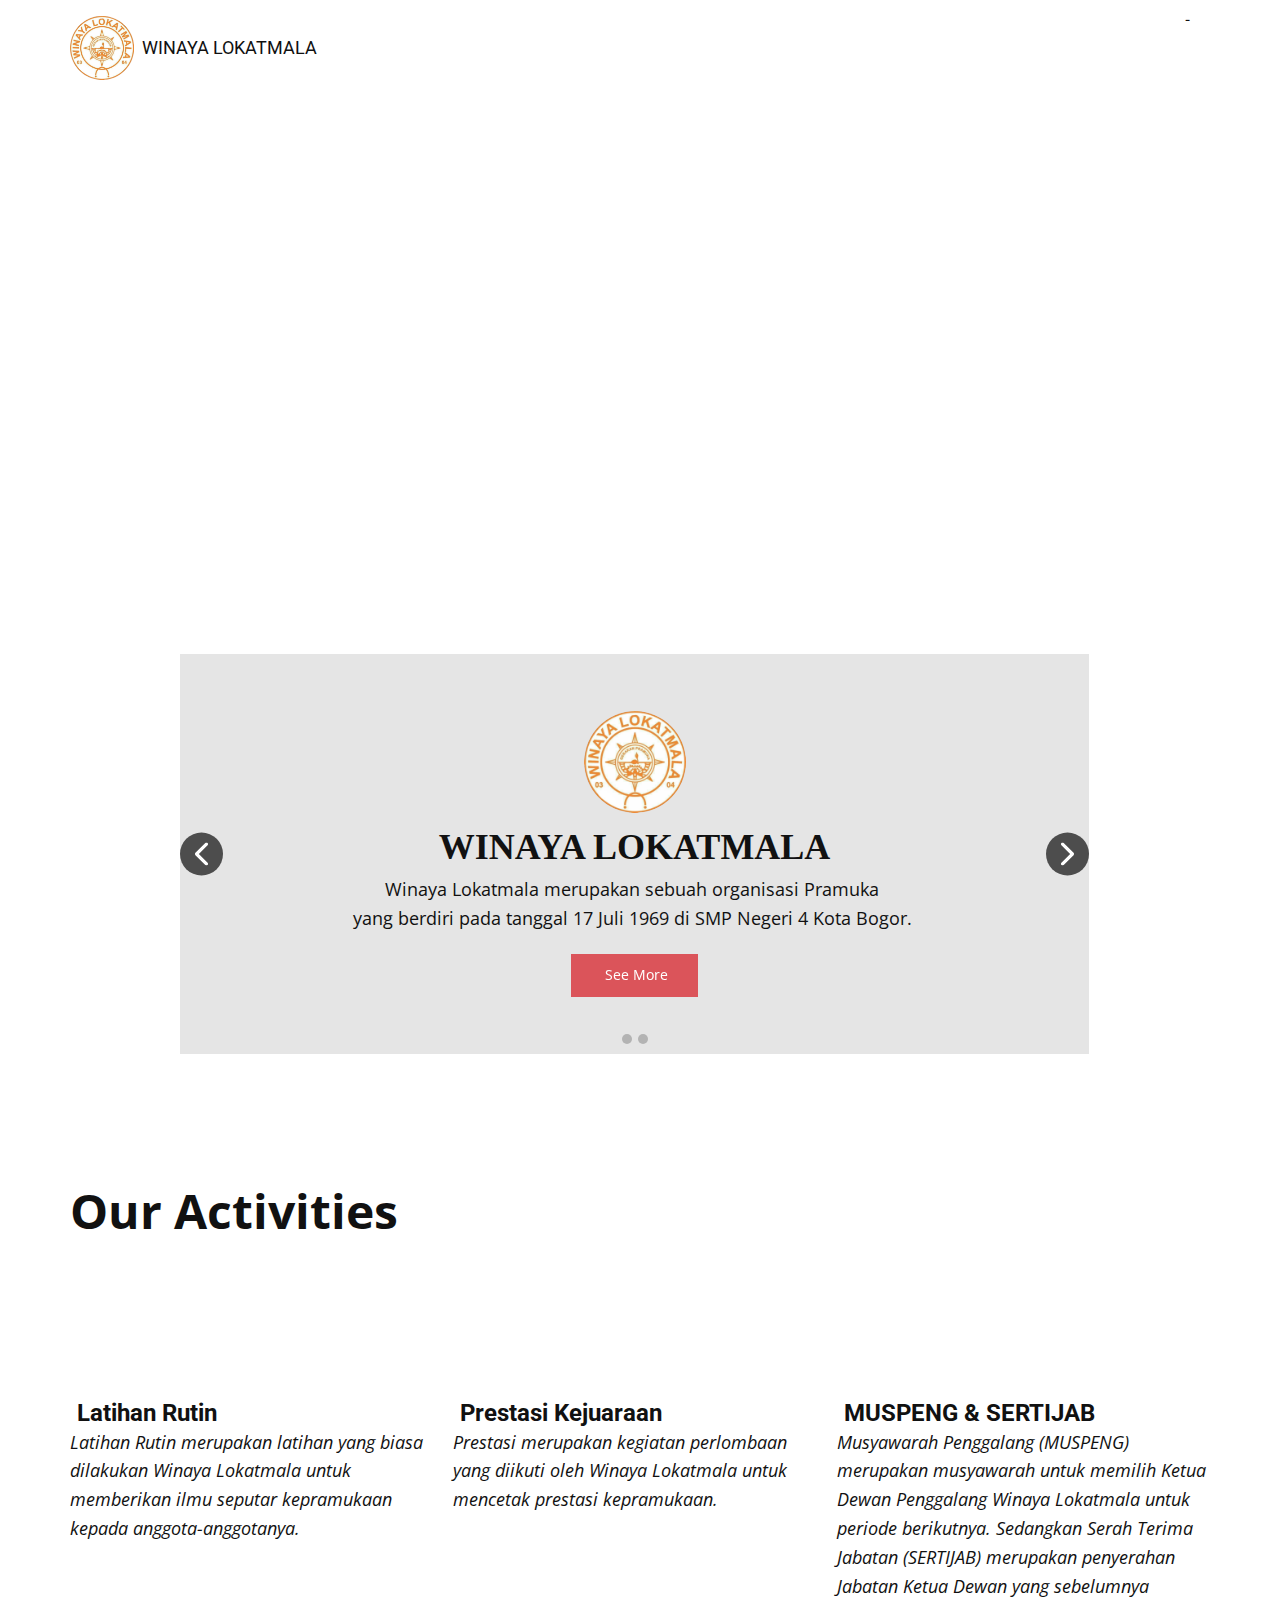
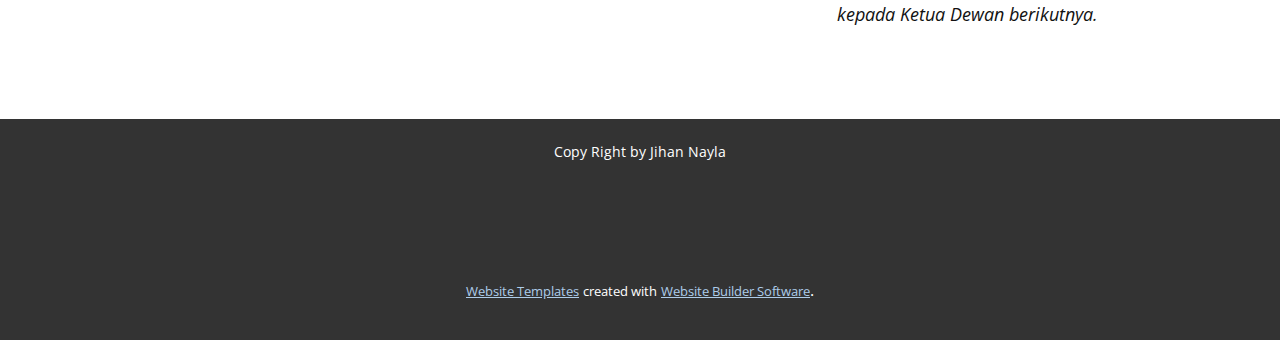
<file: index.html>
<!DOCTYPE html>
<html style="font-size: 16px;" lang="en"><head>
    <meta name="viewport" content="width=device-width, initial-scale=1.0">
    <meta charset="utf-8">
    <meta name="keywords" content="WINAYA, LOKATMALA​, Our Activities​​">
    <meta name="description" content="">
    <title>Home</title>
    <link rel="stylesheet" href="nicepage.css" media="screen">
<link rel="stylesheet" href="Home.css" media="screen">
    <script class="u-script" type="text/javascript" src="jquery-1.9.1.min.js" defer=""></script>
    <script class="u-script" type="text/javascript" src="nicepage.js" defer=""></script>
    <meta name="generator" content="Nicepage 5.12.8, nicepage.com">
    <link id="u-theme-google-font" rel="stylesheet" href="https://fonts.googleapis.com/css?family=Roboto:100,100i,300,300i,400,400i,500,500i,700,700i,900,900i|Open+Sans:300,300i,400,400i,500,500i,600,600i,700,700i,800,800i">
    
    
    
    
    
    <script type="application/ld+json">{
		"@context": "http://schema.org",
		"@type": "Organization",
		"name": "",
		"url": "/",
		"logo": "images/WhatsApp_Image_2023-06-23_at_7.53.50_PM-removebg-preview.png"
}</script>
    <meta name="theme-color" content="#478ac9">
    <meta property="og:title" content="Home">
    <meta property="og:type" content="website">
    <link rel="canonical" href="/">
  <meta data-intl-tel-input-cdn-path="intlTelInput/"></head>
  <body data-home-page="https://website5231023.nicepage.io/Home.html?version=50f90797-ad60-44fa-aae1-cc6cc03fb7bb" data-home-page-title="Home" class="u-body u-xl-mode" data-lang="en"><header class="u-clearfix u-header u-header" id="sec-04d5"><div class="u-clearfix u-sheet u-sheet-1">
        <nav class="u-menu u-menu-one-level u-offcanvas u-menu-1">
          <div class="menu-collapse" style="font-size: 1rem; letter-spacing: 0px;">
            <a class="u-button-style u-custom-left-right-menu-spacing u-custom-padding-bottom u-custom-top-bottom-menu-spacing u-nav-link u-text-active-palette-1-base u-text-hover-palette-2-base" href="#">
              <svg class="u-svg-link" viewBox="0 0 24 24"><use xlink:href="#menu-hamburger"></use></svg>
              <svg class="u-svg-content" version="1.1" id="menu-hamburger" viewBox="0 0 16 16" x="0px" y="0px" xmlns:xlink="http://www.w3.org/1999/xlink" xmlns="http://www.w3.org/2000/svg"><g><rect y="1" width="16" height="2"></rect><rect y="7" width="16" height="2"></rect><rect y="13" width="16" height="2"></rect>
</g></svg>
            </a>
          </div>
          <div class="u-custom-menu u-nav-container">
            <ul class="u-nav u-unstyled u-nav-1"><li class="u-nav-item"><a class="u-button-style u-nav-link u-text-active-palette-1-base u-text-hover-palette-2-base" href="https://www.instagram.com/winayalokatmala/" style="padding: 10px 20px;">-</a>
</li></ul>
          </div>
          <div class="u-custom-menu u-nav-container-collapse">
            <div class="u-black u-container-style u-inner-container-layout u-opacity u-opacity-95 u-sidenav">
              <div class="u-inner-container-layout u-sidenav-overflow">
                <div class="u-menu-close"></div>
                <ul class="u-align-center u-nav u-popupmenu-items u-unstyled u-nav-2"><li class="u-nav-item"><a class="u-button-style u-nav-link" href="https://www.instagram.com/winayalokatmala/">-</a>
</li></ul>
              </div>
            </div>
            <div class="u-black u-menu-overlay u-opacity u-opacity-70"></div>
          </div>
        </nav>
        <a href="https://nicepage.com" class="u-image u-logo u-image-1" data-image-width="500" data-image-height="500">
          <img src="images/WhatsApp_Image_2023-06-23_at_7.53.50_PM-removebg-preview.png" class="u-logo-image u-logo-image-1">
        </a>
        <h6 class="u-text u-text-default u-text-1">WINAYA LOKATMALA</h6>
      </div></header>
    <section class="u-clearfix u-section-1" id="sec-eb89">
      <div class="u-clearfix u-image u-sheet u-image-1" data-image-width="1600" data-image-height="899">
        <h1 class="u-align-right u-custom-font u-font-georgia u-text u-text-default u-text-white u-title u-text-1">WINAYA</h1>
        <h1 class="u-align-right u-custom-font u-font-georgia u-text u-text-body-alt-color u-text-default u-title u-text-2">LOKATMALA<span style="font-weight: 700;"></span>
        </h1>
      </div>
    </section>
    <section class="u-align-center u-clearfix u-white u-section-2" id="sec-eb84">
      <div class="u-clearfix u-sheet u-sheet-1">
        <div id="carousel-5989" data-interval="5000" data-u-ride="carousel" class="u-carousel u-slider u-slider-1">
          <ol class="u-absolute-hcenter u-carousel-indicators u-carousel-indicators-1">
            <li data-u-target="#carousel-5989" class="u-active u-grey-30 u-shape-circle" data-u-slide-to="0" style="width: 10px; height: 10px;"></li>
            <li data-u-target="#carousel-5989" class="u-grey-30 u-shape-circle" data-u-slide-to="1" style="width: 10px; height: 10px;"></li>
          </ol>
          <div class="u-carousel-inner" role="listbox">
            <div class="u-active u-align-center u-carousel-item u-container-style u-slide">
              <div class="u-container-layout u-container-layout-1">
                <div class="u-border-3 u-border-black u-grey-10 u-shape u-shape-rectangle u-shape-1"></div>
                <img class="u-image u-image-circle u-image-contain u-preserve-proportions u-image-1" src="images/WhatsApp_Image_2023-06-23_at_7.53.50_PM-removebg-preview.png" alt="" data-image-width="500" data-image-height="500">
                <h4 class="u-custom-font u-font-georgia u-text u-text-1">WINAYA LOKATMALA<span style="font-weight: 700;">
                    <span style="font-weight: 400;">
                      <span style="font-weight: 700;">
                        <span style="font-weight: 400;"></span>
                      </span>
                    </span>
                  </span>
                </h4>
                <p class="u-small-text u-text u-text-variant u-text-2">Winaya Lokatmala merupakan sebuah organisasi Pramuka&nbsp;<br>yang berdiri pada tanggal 17 Juli 1969&nbsp;di SMP Negeri 4 Kota Bogor.&nbsp;
                </p>
                <a href="https://www.instagram.com/winayalokatmala/" class="u-btn u-button-style u-palette-2-base u-btn-1" data-animation-name="customAnimationIn" data-animation-duration="1000" target="_blank"><span class="u-icon"></span>&nbsp;See More
                </a>
              </div>
            </div>
            <div class="u-align-center u-carousel-item u-container-style u-slide">
              <div class="u-container-layout u-container-layout-2">
                <div class="u-absolute-hcenter u-expanded u-grey-10 u-shape u-shape-rectangle"></div>
                <img class="u-image u-image-circle u-image-contain u-preserve-proportions u-image-2" src="images/WhatsApp_Image_2023-06-23_at_7.53.50_PM-removebg-preview.png" alt="" data-image-width="500" data-image-height="500">
                <h4 class="u-custom-font u-font-georgia u-text u-text-default u-text-3">WINAYA LOKATMALA</h4>
                <p class="u-small-text u-text u-text-default u-text-variant u-text-4"> Nama Winaya Lokatmala bermakna “belajar dari hal yang kotor”<br>&nbsp;yang artinya belajar dari kesalahan yang diperbuat.
                </p>
              </div>
            </div>
          </div>
          <a class="u-absolute-vcenter u-carousel-control u-carousel-control-prev u-grey-70 u-icon-circle u-spacing-10 u-carousel-control-1" href="#carousel-5989" role="button" data-u-slide="prev">
            <span aria-hidden="true">
              <svg viewBox="0 0 451.847 451.847"><path d="M97.141,225.92c0-8.095,3.091-16.192,9.259-22.366L300.689,9.27c12.359-12.359,32.397-12.359,44.751,0
c12.354,12.354,12.354,32.388,0,44.748L173.525,225.92l171.903,171.909c12.354,12.354,12.354,32.391,0,44.744
c-12.354,12.365-32.386,12.365-44.745,0l-194.29-194.281C100.226,242.115,97.141,234.018,97.141,225.92z"></path></svg>
            </span>
            <span class="sr-only">
              <svg viewBox="0 0 451.847 451.847"><path d="M97.141,225.92c0-8.095,3.091-16.192,9.259-22.366L300.689,9.27c12.359-12.359,32.397-12.359,44.751,0
c12.354,12.354,12.354,32.388,0,44.748L173.525,225.92l171.903,171.909c12.354,12.354,12.354,32.391,0,44.744
c-12.354,12.365-32.386,12.365-44.745,0l-194.29-194.281C100.226,242.115,97.141,234.018,97.141,225.92z"></path></svg>
            </span>
          </a>
          <a class="u-absolute-vcenter u-carousel-control u-carousel-control-next u-grey-70 u-icon-circle u-spacing-10 u-carousel-control-2" href="#carousel-5989" role="button" data-u-slide="next">
            <span aria-hidden="true">
              <svg viewBox="0 0 451.846 451.847"><path d="M345.441,248.292L151.154,442.573c-12.359,12.365-32.397,12.365-44.75,0c-12.354-12.354-12.354-32.391,0-44.744
L278.318,225.92L106.409,54.017c-12.354-12.359-12.354-32.394,0-44.748c12.354-12.359,32.391-12.359,44.75,0l194.287,194.284
c6.177,6.18,9.262,14.271,9.262,22.366C354.708,234.018,351.617,242.115,345.441,248.292z"></path></svg>
            </span>
            <span class="sr-only">
              <svg viewBox="0 0 451.846 451.847"><path d="M345.441,248.292L151.154,442.573c-12.359,12.365-32.397,12.365-44.75,0c-12.354-12.354-12.354-32.391,0-44.744
L278.318,225.92L106.409,54.017c-12.354-12.359-12.354-32.394,0-44.748c12.354-12.359,32.391-12.359,44.75,0l194.287,194.284
c6.177,6.18,9.262,14.271,9.262,22.366C354.708,234.018,351.617,242.115,345.441,248.292z"></path></svg>
            </span>
          </a>
        </div>
      </div>
      <style data-mode="XXL">@media (max-width: 0px) {
   .u-section-2 {
    background-image: none;
  }
  .u-section-2 .u-sheet-1 {
    min-height: 579px;
  }
  .u-section-2 .u-slider-1 {
    min-height: 480px;
    width: 763px;
    margin-top: 50px;
    margin-bottom: 50px;
    margin-left: auto;
    margin-right: auto;
  }
  .u-section-2 .u-carousel-indicators-1 {
    position: absolute;
    bottom: 10px;
    width: auto;
    height: auto;
  }
  .u-section-2 .u-container-layout-1 {
    padding-top: 30px;
    padding-bottom: 30px;
    padding-left: 80px;
    padding-right: 80px;
  }
  .u-block-74ca-18 {
    width: 83px;
    height: 83px;
    background-image: url("[data-uri]");
    background-position: 50% 50%;
    margin-top: 0;
    margin-bottom: 0;
    margin-left: auto;
    margin-right: auto;
  }
  .u-section-2 .u-text-2 {
    margin-top: 20px;
    margin-left: 0;
    margin-right: 0;
    margin-bottom: 0;
    font-size: 1.25rem;
  }
  .u-block-74ca-16 {
    font-weight: 700;
    margin-top: 35px;
    margin-left: auto;
    margin-right: auto;
    margin-bottom: 0;
  }
  .u-block-74ca-17 {
    font-size: 1rem;
    font-weight: 400;
    margin-top: 15px;
    margin-left: auto;
    margin-right: auto;
    margin-bottom: 0;
  }
  .u-section-2 .u-container-layout-2 {
    padding-top: 30px;
    padding-bottom: 30px;
    padding-left: 80px;
    padding-right: 80px;
  }
  .u-block-74ca-21 {
    width: 83px;
    height: 83px;
    background-image: url("[data-uri]");
    background-position: 50% 50%;
    margin-top: 0;
    margin-bottom: 0;
    margin-left: auto;
    margin-right: auto;
  }
  .u-block-74ca-22 {
    margin-top: 20px;
    margin-left: 0;
    margin-right: 0;
    margin-bottom: 0;
    font-size: 1.25rem;
  }
  .u-block-74ca-23 {
    font-weight: 700;
    margin-top: 35px;
    margin-left: auto;
    margin-right: auto;
    margin-bottom: 0;
  }
  .u-block-74ca-24 {
    font-size: 1rem;
    font-weight: 400;
    margin-top: 15px;
    margin-left: auto;
    margin-right: auto;
    margin-bottom: 0;
  }
  .u-section-2 .u-carousel-control-1 {
    width: 43px;
    height: 43px;
    background-image: none;
  }
  .u-section-2 .u-carousel-control-2 {
    width: 43px;
    height: 43px;
    background-image: none;
    left: auto;
    position: absolute;
    right: 0;
  }
}</style>
    </section>
    <section class="u-align-center u-clearfix u-section-3" id="sec-4ffb">
      <div class="u-align-left u-clearfix u-sheet u-sheet-1">
        <h2 class="u-custom-font u-text u-text-default u-text-font u-text-1">Our Activities<span style="font-weight: 700;">
            <span style="font-weight: 400;"></span>
          </span>
        </h2>
        <div class="u-expanded-width u-list u-list-1">
          <div class="u-repeater u-repeater-1">
            <div class="u-container-style u-list-item u-repeater-item">
              <div class="u-container-layout u-similar-container u-container-layout-1">
                <div class="u-image u-image-circle u-image-1" alt="" data-image-width="1600" data-image-height="1200"></div>
                <h4 class="u-text u-text-default u-text-2">Latihan Rutin</h4>
                <p class="u-text u-text-default u-text-3"> Latihan Rutin merupakan latihan yang biasa dilakukan Winaya Lokatmala untuk memberikan ilmu seputar kepramukaan kepada anggota-anggotanya.</p>
              </div>
            </div>
            <div class="u-container-style u-list-item u-repeater-item">
              <div class="u-container-layout u-similar-container u-container-layout-2">
                <div class="u-image u-image-circle u-image-2" alt="" data-image-width="1600" data-image-height="1200"></div>
                <h4 class="u-text u-text-default u-text-4">Prestasi Kejuaraan</h4>
                <p class="u-text u-text-default u-text-5"> Prestasi merupakan kegiatan perlombaan yang diikuti oleh Winaya Lokatmala untuk mencetak prestasi kepramukaan.</p>
              </div>
            </div>
            <div class="u-container-style u-list-item u-repeater-item">
              <div class="u-container-layout u-similar-container u-container-layout-3">
                <div class="u-image u-image-circle u-image-3" alt="" data-image-width="1600" data-image-height="1200"></div>
                <h4 class="u-text u-text-default u-text-6">MUSPENG &amp; SERTIJAB</h4>
                <p class="u-text u-text-default u-text-7"> Musyawarah Penggalang (MUSPENG) merupakan musyawarah untuk memilih Ketua Dewan Penggalang Winaya Lokatmala untuk periode berikutnya. Sedangkan Serah Terima Jabatan (SERTIJAB) merupakan penyerahan Jabatan Ketua Dewan yang sebelumnya kepada Ketua Dewan berikutnya.</p>
              </div>
            </div>
          </div>
        </div>
        <div class="u-expanded-width u-list u-list-2"></div>
      </div>
    </section>
    
    
    
    <footer class="u-align-center u-clearfix u-footer u-grey-80 u-footer" id="sec-7f25"><div class="u-clearfix u-sheet u-sheet-1">
        <p class="u-small-text u-text u-text-variant u-text-1">Copy Right by Jihan Nayla</p>
      </div></footer>
    <section class="u-backlink u-clearfix u-grey-80">
      <a class="u-link" href="https://nicepage.com/website-templates" target="_blank">
        <span>Website Templates</span>
      </a>
      <p class="u-text">
        <span>created with</span>
      </p>
      <a class="u-link" href="" target="_blank">
        <span>Website Builder Software</span>
      </a>. 
    </section>
  
</body></html>
</file>
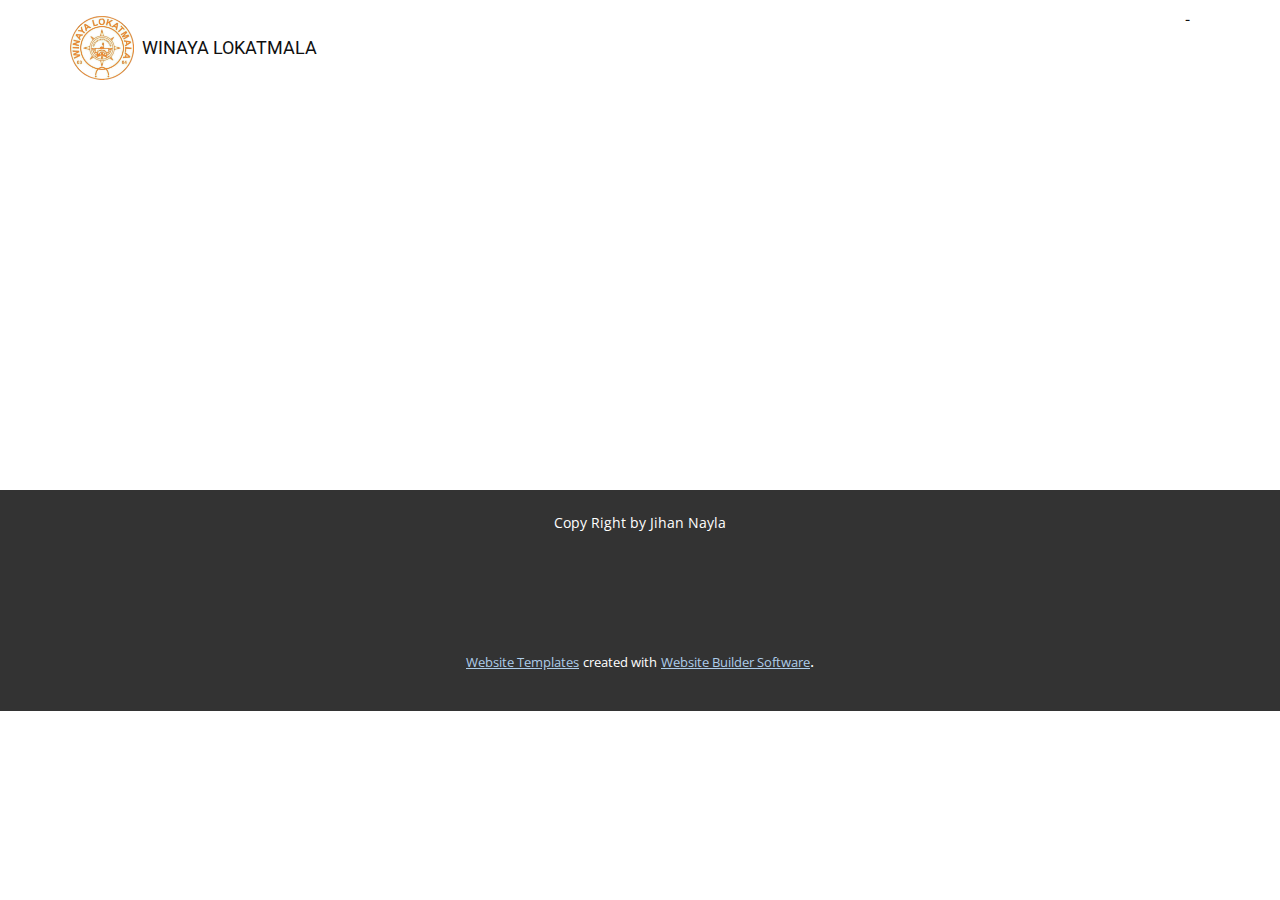
<file: About.html>
<!DOCTYPE html>
<html style="font-size: 16px;" lang="en"><head>
    <meta name="viewport" content="width=device-width, initial-scale=1.0">
    <meta charset="utf-8">
    <meta name="keywords" content="Welcome!">
    <meta name="description" content="">
    <title>About</title>
    <link rel="stylesheet" href="nicepage.css" media="screen">
<link rel="stylesheet" href="About.css" media="screen">
    <script class="u-script" type="text/javascript" src="jquery-1.9.1.min.js" defer=""></script>
    <script class="u-script" type="text/javascript" src="nicepage.js" defer=""></script>
    <meta name="generator" content="Nicepage 5.12.8, nicepage.com">
    <link id="u-theme-google-font" rel="stylesheet" href="https://fonts.googleapis.com/css?family=Roboto:100,100i,300,300i,400,400i,500,500i,700,700i,900,900i|Open+Sans:300,300i,400,400i,500,500i,600,600i,700,700i,800,800i">
    
    
    
    <script type="application/ld+json">{
		"@context": "http://schema.org",
		"@type": "Organization",
		"name": "",
		"logo": "images/WhatsApp_Image_2023-06-23_at_7.53.50_PM-removebg-preview.png"
}</script>
    <meta name="theme-color" content="#478ac9">
    <meta property="og:title" content="About">
    <meta property="og:type" content="website">
  <meta data-intl-tel-input-cdn-path="intlTelInput/"></head>
  <body class="u-body u-xl-mode" data-lang="en"><header class="u-clearfix u-header u-header" id="sec-04d5"><div class="u-clearfix u-sheet u-sheet-1">
        <nav class="u-menu u-menu-one-level u-offcanvas u-menu-1">
          <div class="menu-collapse" style="font-size: 1rem; letter-spacing: 0px;">
            <a class="u-button-style u-custom-left-right-menu-spacing u-custom-padding-bottom u-custom-top-bottom-menu-spacing u-nav-link u-text-active-palette-1-base u-text-hover-palette-2-base" href="#">
              <svg class="u-svg-link" viewBox="0 0 24 24"><use xlink:href="#menu-hamburger"></use></svg>
              <svg class="u-svg-content" version="1.1" id="menu-hamburger" viewBox="0 0 16 16" x="0px" y="0px" xmlns:xlink="http://www.w3.org/1999/xlink" xmlns="http://www.w3.org/2000/svg"><g><rect y="1" width="16" height="2"></rect><rect y="7" width="16" height="2"></rect><rect y="13" width="16" height="2"></rect>
</g></svg>
            </a>
          </div>
          <div class="u-custom-menu u-nav-container">
            <ul class="u-nav u-unstyled u-nav-1"><li class="u-nav-item"><a class="u-button-style u-nav-link u-text-active-palette-1-base u-text-hover-palette-2-base" href="https://www.instagram.com/winayalokatmala/" style="padding: 10px 20px;">-</a>
</li></ul>
          </div>
          <div class="u-custom-menu u-nav-container-collapse">
            <div class="u-black u-container-style u-inner-container-layout u-opacity u-opacity-95 u-sidenav">
              <div class="u-inner-container-layout u-sidenav-overflow">
                <div class="u-menu-close"></div>
                <ul class="u-align-center u-nav u-popupmenu-items u-unstyled u-nav-2"><li class="u-nav-item"><a class="u-button-style u-nav-link" href="https://www.instagram.com/winayalokatmala/">-</a>
</li></ul>
              </div>
            </div>
            <div class="u-black u-menu-overlay u-opacity u-opacity-70"></div>
          </div>
        </nav>
        <a href="https://nicepage.com" class="u-image u-logo u-image-1" data-image-width="500" data-image-height="500">
          <img src="images/WhatsApp_Image_2023-06-23_at_7.53.50_PM-removebg-preview.png" class="u-logo-image u-logo-image-1">
        </a>
        <h6 class="u-text u-text-default u-text-1">WINAYA LOKATMALA</h6>
      </div></header>
    <section class="u-clearfix u-section-1" id="sec-4016">
      <div class="u-clearfix u-sheet u-sheet-1"></div>
    </section>
    
    
    
    <footer class="u-align-center u-clearfix u-footer u-grey-80 u-footer" id="sec-7f25"><div class="u-clearfix u-sheet u-sheet-1">
        <p class="u-small-text u-text u-text-variant u-text-1">Copy Right by Jihan Nayla</p>
      </div></footer>
    <section class="u-backlink u-clearfix u-grey-80">
      <a class="u-link" href="https://nicepage.com/website-templates" target="_blank">
        <span>Website Templates</span>
      </a>
      <p class="u-text">
        <span>created with</span>
      </p>
      <a class="u-link" href="" target="_blank">
        <span>Website Builder Software</span>
      </a>. 
    </section>
  
</body></html>
</file>
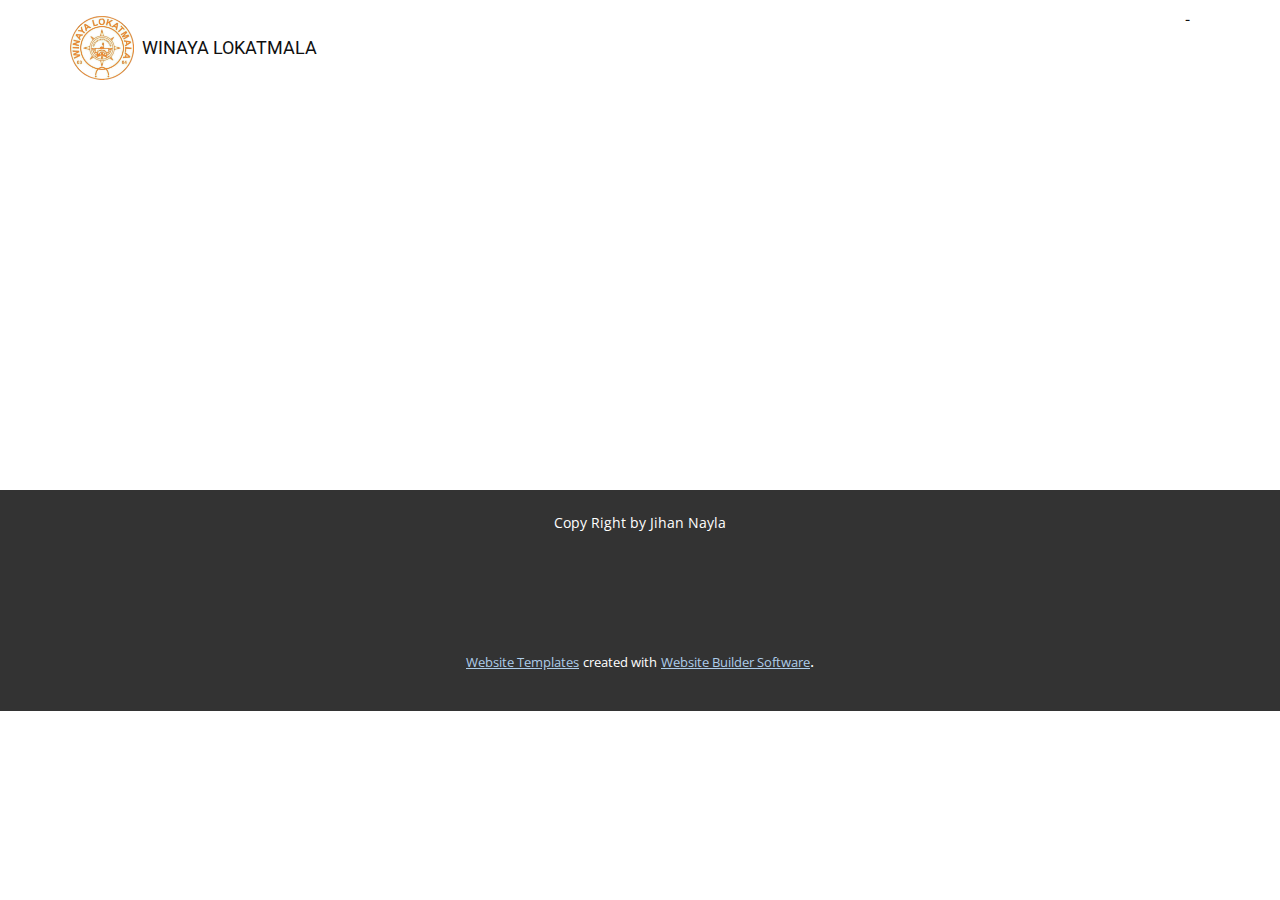
<file: Contact.html>
<!DOCTYPE html>
<html style="font-size: 16px;" lang="en"><head>
    <meta name="viewport" content="width=device-width, initial-scale=1.0">
    <meta charset="utf-8">
    <meta name="keywords" content="Welcome!">
    <meta name="description" content="">
    <title>Contact</title>
    <link rel="stylesheet" href="nicepage.css" media="screen">
<link rel="stylesheet" href="Contact.css" media="screen">
    <script class="u-script" type="text/javascript" src="jquery-1.9.1.min.js" defer=""></script>
    <script class="u-script" type="text/javascript" src="nicepage.js" defer=""></script>
    <meta name="generator" content="Nicepage 5.12.8, nicepage.com">
    <link id="u-theme-google-font" rel="stylesheet" href="https://fonts.googleapis.com/css?family=Roboto:100,100i,300,300i,400,400i,500,500i,700,700i,900,900i|Open+Sans:300,300i,400,400i,500,500i,600,600i,700,700i,800,800i">
    
    
    
    <script type="application/ld+json">{
		"@context": "http://schema.org",
		"@type": "Organization",
		"name": "",
		"logo": "images/WhatsApp_Image_2023-06-23_at_7.53.50_PM-removebg-preview.png"
}</script>
    <meta name="theme-color" content="#478ac9">
    <meta property="og:title" content="Contact">
    <meta property="og:type" content="website">
  <meta data-intl-tel-input-cdn-path="intlTelInput/"></head>
  <body class="u-body u-xl-mode" data-lang="en"><header class="u-clearfix u-header u-header" id="sec-04d5"><div class="u-clearfix u-sheet u-sheet-1">
        <nav class="u-menu u-menu-one-level u-offcanvas u-menu-1">
          <div class="menu-collapse" style="font-size: 1rem; letter-spacing: 0px;">
            <a class="u-button-style u-custom-left-right-menu-spacing u-custom-padding-bottom u-custom-top-bottom-menu-spacing u-nav-link u-text-active-palette-1-base u-text-hover-palette-2-base" href="#">
              <svg class="u-svg-link" viewBox="0 0 24 24"><use xlink:href="#menu-hamburger"></use></svg>
              <svg class="u-svg-content" version="1.1" id="menu-hamburger" viewBox="0 0 16 16" x="0px" y="0px" xmlns:xlink="http://www.w3.org/1999/xlink" xmlns="http://www.w3.org/2000/svg"><g><rect y="1" width="16" height="2"></rect><rect y="7" width="16" height="2"></rect><rect y="13" width="16" height="2"></rect>
</g></svg>
            </a>
          </div>
          <div class="u-custom-menu u-nav-container">
            <ul class="u-nav u-unstyled u-nav-1"><li class="u-nav-item"><a class="u-button-style u-nav-link u-text-active-palette-1-base u-text-hover-palette-2-base" href="https://www.instagram.com/winayalokatmala/" style="padding: 10px 20px;">-</a>
</li></ul>
          </div>
          <div class="u-custom-menu u-nav-container-collapse">
            <div class="u-black u-container-style u-inner-container-layout u-opacity u-opacity-95 u-sidenav">
              <div class="u-inner-container-layout u-sidenav-overflow">
                <div class="u-menu-close"></div>
                <ul class="u-align-center u-nav u-popupmenu-items u-unstyled u-nav-2"><li class="u-nav-item"><a class="u-button-style u-nav-link" href="https://www.instagram.com/winayalokatmala/">-</a>
</li></ul>
              </div>
            </div>
            <div class="u-black u-menu-overlay u-opacity u-opacity-70"></div>
          </div>
        </nav>
        <a href="https://nicepage.com" class="u-image u-logo u-image-1" data-image-width="500" data-image-height="500">
          <img src="images/WhatsApp_Image_2023-06-23_at_7.53.50_PM-removebg-preview.png" class="u-logo-image u-logo-image-1">
        </a>
        <h6 class="u-text u-text-default u-text-1">WINAYA LOKATMALA</h6>
      </div></header>
    <section class="u-clearfix u-section-1" id="sec-2115">
      <div class="u-clearfix u-sheet u-sheet-1"></div>
    </section>
    
    
    
    <footer class="u-align-center u-clearfix u-footer u-grey-80 u-footer" id="sec-7f25"><div class="u-clearfix u-sheet u-sheet-1">
        <p class="u-small-text u-text u-text-variant u-text-1">Copy Right by Jihan Nayla</p>
      </div></footer>
    <section class="u-backlink u-clearfix u-grey-80">
      <a class="u-link" href="https://nicepage.com/website-templates" target="_blank">
        <span>Website Templates</span>
      </a>
      <p class="u-text">
        <span>created with</span>
      </p>
      <a class="u-link" href="" target="_blank">
        <span>Website Builder Software</span>
      </a>. 
    </section>
  
</body></html>
</file>
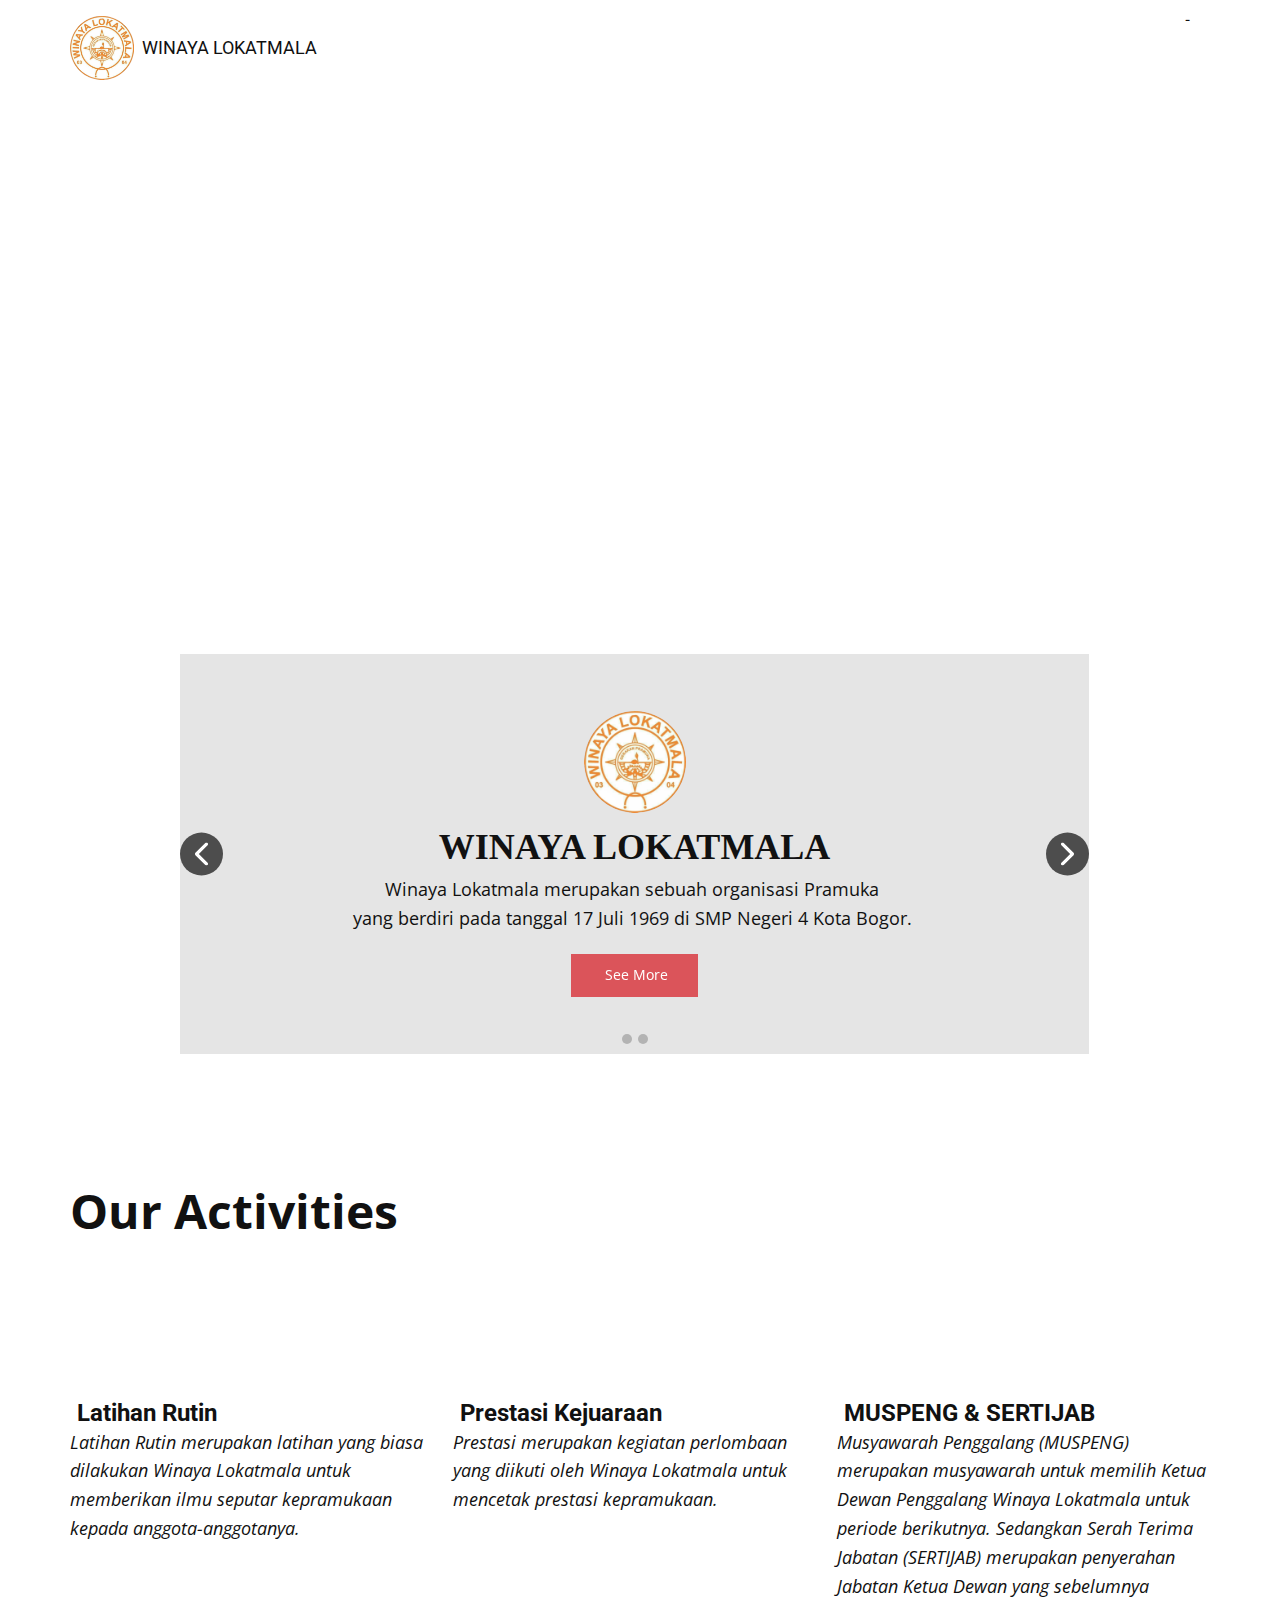
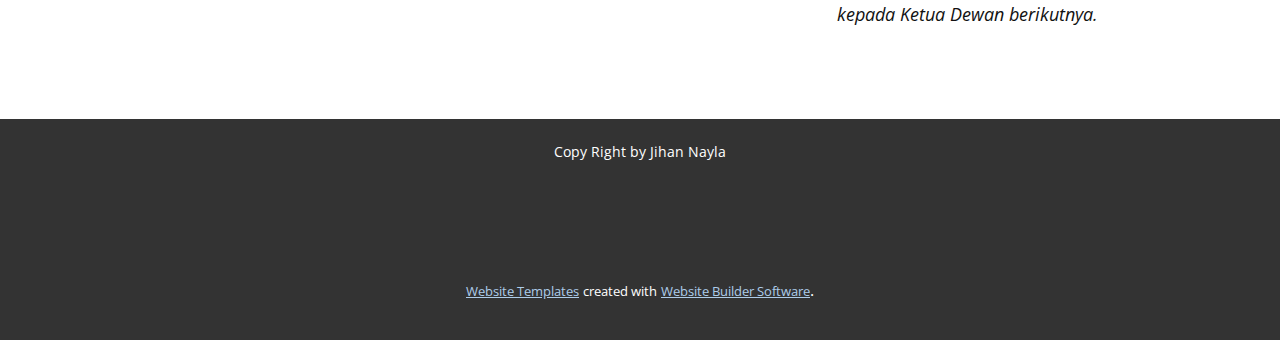
<file: Home.html>
<!DOCTYPE html>
<html style="font-size: 16px;" lang="en"><head>
    <meta name="viewport" content="width=device-width, initial-scale=1.0">
    <meta charset="utf-8">
    <meta name="keywords" content="WINAYA, LOKATMALA​, Our Activities​​">
    <meta name="description" content="">
    <title>Home</title>
    <link rel="stylesheet" href="nicepage.css" media="screen">
<link rel="stylesheet" href="Home.css" media="screen">
    <script class="u-script" type="text/javascript" src="jquery-1.9.1.min.js" defer=""></script>
    <script class="u-script" type="text/javascript" src="nicepage.js" defer=""></script>
    <meta name="generator" content="Nicepage 5.12.8, nicepage.com">
    <link id="u-theme-google-font" rel="stylesheet" href="https://fonts.googleapis.com/css?family=Roboto:100,100i,300,300i,400,400i,500,500i,700,700i,900,900i|Open+Sans:300,300i,400,400i,500,500i,600,600i,700,700i,800,800i">
    
    
    
    
    
    <script type="application/ld+json">{
		"@context": "http://schema.org",
		"@type": "Organization",
		"name": "",
		"url": "/",
		"logo": "images/WhatsApp_Image_2023-06-23_at_7.53.50_PM-removebg-preview.png"
}</script>
    <meta name="theme-color" content="#478ac9">
    <meta property="og:title" content="Home">
    <meta property="og:type" content="website">
    <link rel="canonical" href="/">
  <meta data-intl-tel-input-cdn-path="intlTelInput/"></head>
  <body class="u-body u-xl-mode" data-lang="en"><header class="u-clearfix u-header u-header" id="sec-04d5"><div class="u-clearfix u-sheet u-sheet-1">
        <nav class="u-menu u-menu-one-level u-offcanvas u-menu-1">
          <div class="menu-collapse" style="font-size: 1rem; letter-spacing: 0px;">
            <a class="u-button-style u-custom-left-right-menu-spacing u-custom-padding-bottom u-custom-top-bottom-menu-spacing u-nav-link u-text-active-palette-1-base u-text-hover-palette-2-base" href="#">
              <svg class="u-svg-link" viewBox="0 0 24 24"><use xlink:href="#menu-hamburger"></use></svg>
              <svg class="u-svg-content" version="1.1" id="menu-hamburger" viewBox="0 0 16 16" x="0px" y="0px" xmlns:xlink="http://www.w3.org/1999/xlink" xmlns="http://www.w3.org/2000/svg"><g><rect y="1" width="16" height="2"></rect><rect y="7" width="16" height="2"></rect><rect y="13" width="16" height="2"></rect>
</g></svg>
            </a>
          </div>
          <div class="u-custom-menu u-nav-container">
            <ul class="u-nav u-unstyled u-nav-1"><li class="u-nav-item"><a class="u-button-style u-nav-link u-text-active-palette-1-base u-text-hover-palette-2-base" href="https://www.instagram.com/winayalokatmala/" style="padding: 10px 20px;">-</a>
</li></ul>
          </div>
          <div class="u-custom-menu u-nav-container-collapse">
            <div class="u-black u-container-style u-inner-container-layout u-opacity u-opacity-95 u-sidenav">
              <div class="u-inner-container-layout u-sidenav-overflow">
                <div class="u-menu-close"></div>
                <ul class="u-align-center u-nav u-popupmenu-items u-unstyled u-nav-2"><li class="u-nav-item"><a class="u-button-style u-nav-link" href="https://www.instagram.com/winayalokatmala/">-</a>
</li></ul>
              </div>
            </div>
            <div class="u-black u-menu-overlay u-opacity u-opacity-70"></div>
          </div>
        </nav>
        <a href="https://nicepage.com" class="u-image u-logo u-image-1" data-image-width="500" data-image-height="500">
          <img src="images/WhatsApp_Image_2023-06-23_at_7.53.50_PM-removebg-preview.png" class="u-logo-image u-logo-image-1">
        </a>
        <h6 class="u-text u-text-default u-text-1">WINAYA LOKATMALA</h6>
      </div></header>
    <section class="u-clearfix u-section-1" id="sec-eb89">
      <div class="u-clearfix u-image u-sheet u-image-1" data-image-width="1600" data-image-height="899">
        <h1 class="u-align-right u-custom-font u-font-georgia u-text u-text-default u-text-white u-title u-text-1">WINAYA</h1>
        <h1 class="u-align-right u-custom-font u-font-georgia u-text u-text-body-alt-color u-text-default u-title u-text-2">LOKATMALA<span style="font-weight: 700;"></span>
        </h1>
      </div>
    </section>
    <section class="u-align-center u-clearfix u-white u-section-2" id="sec-eb84">
      <div class="u-clearfix u-sheet u-sheet-1">
        <div id="carousel-5989" data-interval="5000" data-u-ride="carousel" class="u-carousel u-slider u-slider-1">
          <ol class="u-absolute-hcenter u-carousel-indicators u-carousel-indicators-1">
            <li data-u-target="#carousel-5989" class="u-active u-grey-30 u-shape-circle" data-u-slide-to="0" style="width: 10px; height: 10px;"></li>
            <li data-u-target="#carousel-5989" class="u-grey-30 u-shape-circle" data-u-slide-to="1" style="width: 10px; height: 10px;"></li>
          </ol>
          <div class="u-carousel-inner" role="listbox">
            <div class="u-active u-align-center u-carousel-item u-container-style u-slide">
              <div class="u-container-layout u-container-layout-1">
                <div class="u-border-3 u-border-black u-grey-10 u-shape u-shape-rectangle u-shape-1"></div>
                <img class="u-image u-image-circle u-image-contain u-preserve-proportions u-image-1" src="images/WhatsApp_Image_2023-06-23_at_7.53.50_PM-removebg-preview.png" alt="" data-image-width="500" data-image-height="500">
                <h4 class="u-custom-font u-font-georgia u-text u-text-1">WINAYA LOKATMALA<span style="font-weight: 700;">
                    <span style="font-weight: 400;">
                      <span style="font-weight: 700;">
                        <span style="font-weight: 400;"></span>
                      </span>
                    </span>
                  </span>
                </h4>
                <p class="u-small-text u-text u-text-variant u-text-2">Winaya Lokatmala merupakan sebuah organisasi Pramuka&nbsp;<br>yang berdiri pada tanggal 17 Juli 1969&nbsp;di SMP Negeri 4 Kota Bogor.&nbsp;
                </p>
                <a href="https://www.instagram.com/winayalokatmala/" class="u-btn u-button-style u-palette-2-base u-btn-1" data-animation-name="customAnimationIn" data-animation-duration="1000" target="_blank"><span class="u-icon"></span>&nbsp;See More
                </a>
              </div>
            </div>
            <div class="u-align-center u-carousel-item u-container-style u-slide">
              <div class="u-container-layout u-container-layout-2">
                <div class="u-absolute-hcenter u-expanded u-grey-10 u-shape u-shape-rectangle"></div>
                <img class="u-image u-image-circle u-image-contain u-preserve-proportions u-image-2" src="images/WhatsApp_Image_2023-06-23_at_7.53.50_PM-removebg-preview.png" alt="" data-image-width="500" data-image-height="500">
                <h4 class="u-custom-font u-font-georgia u-text u-text-default u-text-3">WINAYA LOKATMALA</h4>
                <p class="u-small-text u-text u-text-default u-text-variant u-text-4"> Nama Winaya Lokatmala bermakna “belajar dari hal yang kotor”<br>&nbsp;yang artinya belajar dari kesalahan yang diperbuat.
                </p>
              </div>
            </div>
          </div>
          <a class="u-absolute-vcenter u-carousel-control u-carousel-control-prev u-grey-70 u-icon-circle u-spacing-10 u-carousel-control-1" href="#carousel-5989" role="button" data-u-slide="prev">
            <span aria-hidden="true">
              <svg viewBox="0 0 451.847 451.847"><path d="M97.141,225.92c0-8.095,3.091-16.192,9.259-22.366L300.689,9.27c12.359-12.359,32.397-12.359,44.751,0
c12.354,12.354,12.354,32.388,0,44.748L173.525,225.92l171.903,171.909c12.354,12.354,12.354,32.391,0,44.744
c-12.354,12.365-32.386,12.365-44.745,0l-194.29-194.281C100.226,242.115,97.141,234.018,97.141,225.92z"></path></svg>
            </span>
            <span class="sr-only">
              <svg viewBox="0 0 451.847 451.847"><path d="M97.141,225.92c0-8.095,3.091-16.192,9.259-22.366L300.689,9.27c12.359-12.359,32.397-12.359,44.751,0
c12.354,12.354,12.354,32.388,0,44.748L173.525,225.92l171.903,171.909c12.354,12.354,12.354,32.391,0,44.744
c-12.354,12.365-32.386,12.365-44.745,0l-194.29-194.281C100.226,242.115,97.141,234.018,97.141,225.92z"></path></svg>
            </span>
          </a>
          <a class="u-absolute-vcenter u-carousel-control u-carousel-control-next u-grey-70 u-icon-circle u-spacing-10 u-carousel-control-2" href="#carousel-5989" role="button" data-u-slide="next">
            <span aria-hidden="true">
              <svg viewBox="0 0 451.846 451.847"><path d="M345.441,248.292L151.154,442.573c-12.359,12.365-32.397,12.365-44.75,0c-12.354-12.354-12.354-32.391,0-44.744
L278.318,225.92L106.409,54.017c-12.354-12.359-12.354-32.394,0-44.748c12.354-12.359,32.391-12.359,44.75,0l194.287,194.284
c6.177,6.18,9.262,14.271,9.262,22.366C354.708,234.018,351.617,242.115,345.441,248.292z"></path></svg>
            </span>
            <span class="sr-only">
              <svg viewBox="0 0 451.846 451.847"><path d="M345.441,248.292L151.154,442.573c-12.359,12.365-32.397,12.365-44.75,0c-12.354-12.354-12.354-32.391,0-44.744
L278.318,225.92L106.409,54.017c-12.354-12.359-12.354-32.394,0-44.748c12.354-12.359,32.391-12.359,44.75,0l194.287,194.284
c6.177,6.18,9.262,14.271,9.262,22.366C354.708,234.018,351.617,242.115,345.441,248.292z"></path></svg>
            </span>
          </a>
        </div>
      </div>
      <style data-mode="XXL">@media (max-width: 0px) {
   .u-section-2 {
    background-image: none;
  }
  .u-section-2 .u-sheet-1 {
    min-height: 579px;
  }
  .u-section-2 .u-slider-1 {
    min-height: 480px;
    width: 763px;
    margin-top: 50px;
    margin-bottom: 50px;
    margin-left: auto;
    margin-right: auto;
  }
  .u-section-2 .u-carousel-indicators-1 {
    position: absolute;
    bottom: 10px;
    width: auto;
    height: auto;
  }
  .u-section-2 .u-container-layout-1 {
    padding-top: 30px;
    padding-bottom: 30px;
    padding-left: 80px;
    padding-right: 80px;
  }
  .u-block-74ca-18 {
    width: 83px;
    height: 83px;
    background-image: url("[data-uri]");
    background-position: 50% 50%;
    margin-top: 0;
    margin-bottom: 0;
    margin-left: auto;
    margin-right: auto;
  }
  .u-section-2 .u-text-2 {
    margin-top: 20px;
    margin-left: 0;
    margin-right: 0;
    margin-bottom: 0;
    font-size: 1.25rem;
  }
  .u-block-74ca-16 {
    font-weight: 700;
    margin-top: 35px;
    margin-left: auto;
    margin-right: auto;
    margin-bottom: 0;
  }
  .u-block-74ca-17 {
    font-size: 1rem;
    font-weight: 400;
    margin-top: 15px;
    margin-left: auto;
    margin-right: auto;
    margin-bottom: 0;
  }
  .u-section-2 .u-container-layout-2 {
    padding-top: 30px;
    padding-bottom: 30px;
    padding-left: 80px;
    padding-right: 80px;
  }
  .u-block-74ca-21 {
    width: 83px;
    height: 83px;
    background-image: url("[data-uri]");
    background-position: 50% 50%;
    margin-top: 0;
    margin-bottom: 0;
    margin-left: auto;
    margin-right: auto;
  }
  .u-block-74ca-22 {
    margin-top: 20px;
    margin-left: 0;
    margin-right: 0;
    margin-bottom: 0;
    font-size: 1.25rem;
  }
  .u-block-74ca-23 {
    font-weight: 700;
    margin-top: 35px;
    margin-left: auto;
    margin-right: auto;
    margin-bottom: 0;
  }
  .u-block-74ca-24 {
    font-size: 1rem;
    font-weight: 400;
    margin-top: 15px;
    margin-left: auto;
    margin-right: auto;
    margin-bottom: 0;
  }
  .u-section-2 .u-carousel-control-1 {
    width: 43px;
    height: 43px;
    background-image: none;
  }
  .u-section-2 .u-carousel-control-2 {
    width: 43px;
    height: 43px;
    background-image: none;
    left: auto;
    position: absolute;
    right: 0;
  }
}</style>
    </section>
    <section class="u-align-center u-clearfix u-section-3" id="sec-4ffb">
      <div class="u-align-left u-clearfix u-sheet u-sheet-1">
        <h2 class="u-custom-font u-text u-text-default u-text-font u-text-1">Our Activities<span style="font-weight: 700;">
            <span style="font-weight: 400;"></span>
          </span>
        </h2>
        <div class="u-expanded-width u-list u-list-1">
          <div class="u-repeater u-repeater-1">
            <div class="u-container-style u-list-item u-repeater-item">
              <div class="u-container-layout u-similar-container u-container-layout-1">
                <div class="u-image u-image-circle u-image-1" alt="" data-image-width="1600" data-image-height="1200"></div>
                <h4 class="u-text u-text-default u-text-2">Latihan Rutin</h4>
                <p class="u-text u-text-default u-text-3"> Latihan Rutin merupakan latihan yang biasa dilakukan Winaya Lokatmala untuk memberikan ilmu seputar kepramukaan kepada anggota-anggotanya.</p>
              </div>
            </div>
            <div class="u-container-style u-list-item u-repeater-item">
              <div class="u-container-layout u-similar-container u-container-layout-2">
                <div class="u-image u-image-circle u-image-2" alt="" data-image-width="1600" data-image-height="1200"></div>
                <h4 class="u-text u-text-default u-text-4">Prestasi Kejuaraan</h4>
                <p class="u-text u-text-default u-text-5"> Prestasi merupakan kegiatan perlombaan yang diikuti oleh Winaya Lokatmala untuk mencetak prestasi kepramukaan.</p>
              </div>
            </div>
            <div class="u-container-style u-list-item u-repeater-item">
              <div class="u-container-layout u-similar-container u-container-layout-3">
                <div class="u-image u-image-circle u-image-3" alt="" data-image-width="1600" data-image-height="1200"></div>
                <h4 class="u-text u-text-default u-text-6">MUSPENG &amp; SERTIJAB</h4>
                <p class="u-text u-text-default u-text-7"> Musyawarah Penggalang (MUSPENG) merupakan musyawarah untuk memilih Ketua Dewan Penggalang Winaya Lokatmala untuk periode berikutnya. Sedangkan Serah Terima Jabatan (SERTIJAB) merupakan penyerahan Jabatan Ketua Dewan yang sebelumnya kepada Ketua Dewan berikutnya.</p>
              </div>
            </div>
          </div>
        </div>
        <div class="u-expanded-width u-list u-list-2"></div>
      </div>
    </section>
    
    
    
    <footer class="u-align-center u-clearfix u-footer u-grey-80 u-footer" id="sec-7f25"><div class="u-clearfix u-sheet u-sheet-1">
        <p class="u-small-text u-text u-text-variant u-text-1">Copy Right by Jihan Nayla</p>
      </div></footer>
    <section class="u-backlink u-clearfix u-grey-80">
      <a class="u-link" href="https://nicepage.com/website-templates" target="_blank">
        <span>Website Templates</span>
      </a>
      <p class="u-text">
        <span>created with</span>
      </p>
      <a class="u-link" href="" target="_blank">
        <span>Website Builder Software</span>
      </a>. 
    </section>
  
</body></html>
</file>
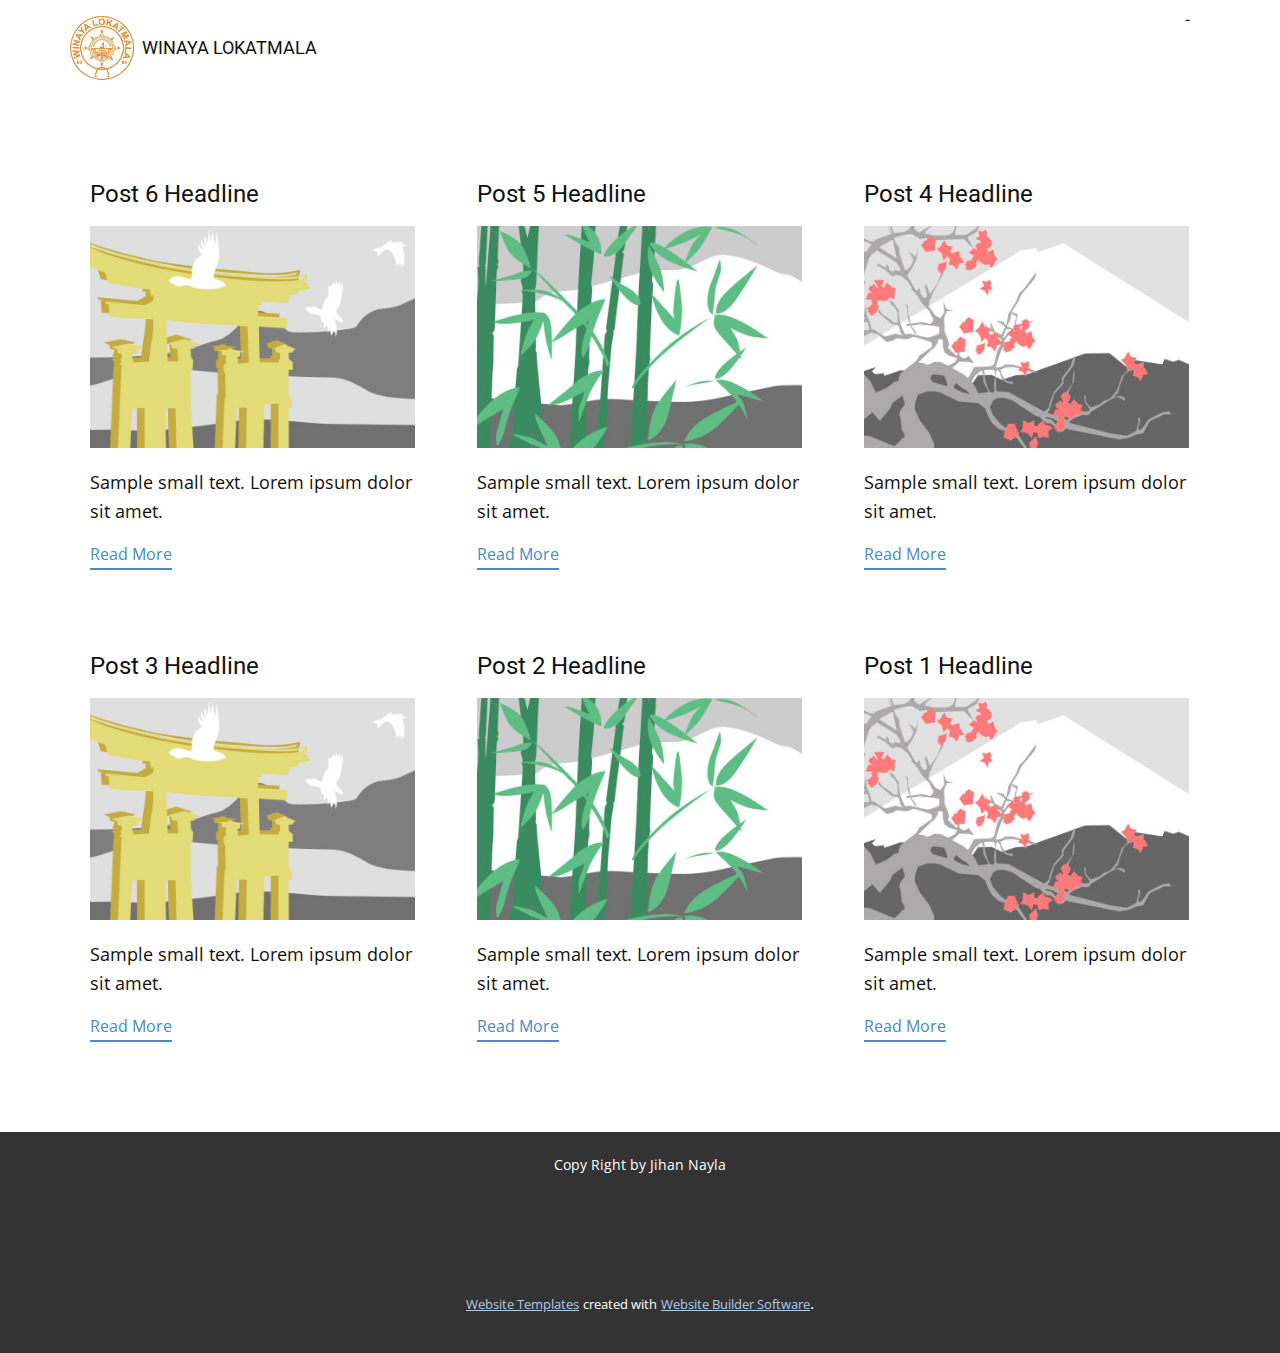
<file: blog/blog.html>
<!DOCTYPE html>
<html style="font-size: 16px;" lang="en"><head>
    <meta name="viewport" content="width=device-width, initial-scale=1.0">
    <meta charset="utf-8">
    <meta name="keywords" content="Welcome!">
    <meta name="description" content="">
    <title>Blog Template</title>
    <link rel="stylesheet" href="../nicepage.css" media="screen">
<link rel="stylesheet" href="../Blog-Template.css" media="screen">
    <script class="u-script" type="text/javascript" src="../jquery-1.9.1.min.js" defer=""></script>
    <script class="u-script" type="text/javascript" src="../nicepage.js" defer=""></script>
    <meta name="generator" content="Nicepage 5.12.8, nicepage.com">
    <link id="u-theme-google-font" rel="stylesheet" href="https://fonts.googleapis.com/css?family=Roboto:100,100i,300,300i,400,400i,500,500i,700,700i,900,900i|Open+Sans:300,300i,400,400i,500,500i,600,600i,700,700i,800,800i">
    
    
    
    <script type="application/ld+json">{
		"@context": "http://schema.org",
		"@type": "Organization",
		"name": "",
		"logo": "images/WhatsApp_Image_2023-06-23_at_7.53.50_PM-removebg-preview.png"
}</script>
    <meta name="theme-color" content="#478ac9">
  <meta data-intl-tel-input-cdn-path="intlTelInput/"></head>
  <body class="u-body u-xl-mode" data-lang="en"><header class="u-clearfix u-header u-header" id="sec-04d5"><div class="u-clearfix u-sheet u-sheet-1">
        <nav class="u-menu u-menu-one-level u-offcanvas u-menu-1">
          <div class="menu-collapse" style="font-size: 1rem; letter-spacing: 0px;">
            <a class="u-button-style u-custom-left-right-menu-spacing u-custom-padding-bottom u-custom-top-bottom-menu-spacing u-nav-link u-text-active-palette-1-base u-text-hover-palette-2-base" href="#">
              <svg class="u-svg-link" viewBox="0 0 24 24"><use xlink:href="#menu-hamburger"></use></svg>
              <svg class="u-svg-content" version="1.1" id="menu-hamburger" viewBox="0 0 16 16" x="0px" y="0px" xmlns:xlink="http://www.w3.org/1999/xlink" xmlns="http://www.w3.org/2000/svg"><g><rect y="1" width="16" height="2"></rect><rect y="7" width="16" height="2"></rect><rect y="13" width="16" height="2"></rect>
</g></svg>
            </a>
          </div>
          <div class="u-custom-menu u-nav-container">
            <ul class="u-nav u-unstyled u-nav-1"><li class="u-nav-item"><a class="u-button-style u-nav-link u-text-active-palette-1-base u-text-hover-palette-2-base" href="https://www.instagram.com/winayalokatmala/" style="padding: 10px 20px;">-</a>
</li></ul>
          </div>
          <div class="u-custom-menu u-nav-container-collapse">
            <div class="u-black u-container-style u-inner-container-layout u-opacity u-opacity-95 u-sidenav">
              <div class="u-inner-container-layout u-sidenav-overflow">
                <div class="u-menu-close"></div>
                <ul class="u-align-center u-nav u-popupmenu-items u-unstyled u-nav-2"><li class="u-nav-item"><a class="u-button-style u-nav-link" href="https://www.instagram.com/winayalokatmala/">-</a>
</li></ul>
              </div>
            </div>
            <div class="u-black u-menu-overlay u-opacity u-opacity-70"></div>
          </div>
        </nav>
        <a href="https://nicepage.com" class="u-image u-logo u-image-1" data-image-width="500" data-image-height="500">
          <img src="../images/WhatsApp_Image_2023-06-23_at_7.53.50_PM-removebg-preview.png" class="u-logo-image u-logo-image-1">
        </a>
        <h6 class="u-text u-text-default u-text-1">WINAYA LOKATMALA</h6>
      </div></header>
    <section class="u-clearfix u-section-1" id="sec-1208">
      <div class="u-clearfix u-sheet u-valign-middle u-sheet-1"><!--blog--><!--blog_options_json--><!--{"type":"Recent","source":"","tags":"","count":""}--><!--/blog_options_json-->
        <div class="u-blog u-expanded-width u-repeater u-repeater-1"><!--blog_post-->
          <div class="u-blog-post u-container-style u-repeater-item u-white u-repeater-item-1">
            <div class="u-container-layout u-similar-container u-valign-top u-container-layout-1"><!--blog_post_header-->
              <h4 class="u-blog-control u-text u-text-1">
                <a class="u-post-header-link" href="../blog/post-5.html">Post 6 Headline</a>
              </h4><!--/blog_post_header--><!--blog_post_image-->
              <a class="u-post-header-link" href="../blog/post-5.html"><img alt="" class="u-blog-control u-expanded-width u-image u-image-default u-image-1" src="../images/8ad73f3c.jpeg"></a><!--/blog_post_image--><!--blog_post_content-->
              <div class="u-blog-control u-post-content u-text u-text-2 fr-view">Sample small text. Lorem ipsum dolor sit amet.</div><!--/blog_post_content--><!--blog_post_readmore-->
              <a href="../blog/post-5.html" class="u-blog-control u-border-2 u-border-palette-1-base u-btn u-btn-rectangle u-button-style u-none u-btn-1"><!--blog_post_readmore_content--><!--options_json--><!--{"content":"","defaultValue":"Read More"}--><!--/options_json-->Read More<!--/blog_post_readmore_content--></a><!--/blog_post_readmore-->
            </div>
          </div><div class="u-blog-post u-container-style u-repeater-item u-video-cover u-white">
            <div class="u-container-layout u-similar-container u-valign-top u-container-layout-2"><!--blog_post_header-->
              <h4 class="u-blog-control u-text u-text-3">
                <a class="u-post-header-link" href="../blog/post-4.html">Post 5 Headline</a>
              </h4><!--/blog_post_header--><!--blog_post_image-->
              <a class="u-post-header-link" href="../blog/post-4.html"><img alt="" class="u-blog-control u-expanded-width u-image u-image-default u-image-2" src="../images/68f64b9d.jpeg"></a><!--/blog_post_image--><!--blog_post_content-->
              <div class="u-blog-control u-post-content u-text u-text-4 fr-view">Sample small text. Lorem ipsum dolor sit amet.</div><!--/blog_post_content--><!--blog_post_readmore-->
              <a href="../blog/post-4.html" class="u-blog-control u-border-2 u-border-palette-1-base u-btn u-btn-rectangle u-button-style u-none u-btn-2"><!--blog_post_readmore_content--><!--options_json--><!--{"content":"","defaultValue":"Read More"}--><!--/options_json-->Read More<!--/blog_post_readmore_content--></a><!--/blog_post_readmore-->
            </div>
          </div><div class="u-blog-post u-container-style u-repeater-item u-video-cover u-white">
            <div class="u-container-layout u-similar-container u-valign-top u-container-layout-3"><!--blog_post_header-->
              <h4 class="u-blog-control u-text u-text-5">
                <a class="u-post-header-link" href="../blog/post-3.html">Post 4 Headline</a>
              </h4><!--/blog_post_header--><!--blog_post_image-->
              <a class="u-post-header-link" href="../blog/post-3.html"><img alt="" class="u-blog-control u-expanded-width u-image u-image-default u-image-3" src="../images/0fd3416c.jpeg"></a><!--/blog_post_image--><!--blog_post_content-->
              <div class="u-blog-control u-post-content u-text u-text-6 fr-view">Sample small text. Lorem ipsum dolor sit amet.</div><!--/blog_post_content--><!--blog_post_readmore-->
              <a href="../blog/post-3.html" class="u-blog-control u-border-2 u-border-palette-1-base u-btn u-btn-rectangle u-button-style u-none u-btn-3"><!--blog_post_readmore_content--><!--options_json--><!--{"content":"","defaultValue":"Read More"}--><!--/options_json-->Read More<!--/blog_post_readmore_content--></a><!--/blog_post_readmore-->
            </div>
          </div><div class="u-blog-post u-container-style u-repeater-item u-white u-repeater-item-1">
            <div class="u-container-layout u-similar-container u-valign-top u-container-layout-1"><!--blog_post_header-->
              <h4 class="u-blog-control u-text u-text-1">
                <a class="u-post-header-link" href="../blog/post-2.html">Post 3 Headline</a>
              </h4><!--/blog_post_header--><!--blog_post_image-->
              <a class="u-post-header-link" href="../blog/post-2.html"><img alt="" class="u-blog-control u-expanded-width u-image u-image-default u-image-1" src="../images/8ad73f3c.jpeg"></a><!--/blog_post_image--><!--blog_post_content-->
              <div class="u-blog-control u-post-content u-text u-text-2 fr-view">Sample small text. Lorem ipsum dolor sit amet.</div><!--/blog_post_content--><!--blog_post_readmore-->
              <a href="../blog/post-2.html" class="u-blog-control u-border-2 u-border-palette-1-base u-btn u-btn-rectangle u-button-style u-none u-btn-1"><!--blog_post_readmore_content--><!--options_json--><!--{"content":"","defaultValue":"Read More"}--><!--/options_json-->Read More<!--/blog_post_readmore_content--></a><!--/blog_post_readmore-->
            </div>
          </div><div class="u-blog-post u-container-style u-repeater-item u-video-cover u-white">
            <div class="u-container-layout u-similar-container u-valign-top u-container-layout-2"><!--blog_post_header-->
              <h4 class="u-blog-control u-text u-text-3">
                <a class="u-post-header-link" href="../blog/post-1.html">Post 2 Headline</a>
              </h4><!--/blog_post_header--><!--blog_post_image-->
              <a class="u-post-header-link" href="../blog/post-1.html"><img alt="" class="u-blog-control u-expanded-width u-image u-image-default u-image-2" src="../images/68f64b9d.jpeg"></a><!--/blog_post_image--><!--blog_post_content-->
              <div class="u-blog-control u-post-content u-text u-text-4 fr-view">Sample small text. Lorem ipsum dolor sit amet.</div><!--/blog_post_content--><!--blog_post_readmore-->
              <a href="../blog/post-1.html" class="u-blog-control u-border-2 u-border-palette-1-base u-btn u-btn-rectangle u-button-style u-none u-btn-2"><!--blog_post_readmore_content--><!--options_json--><!--{"content":"","defaultValue":"Read More"}--><!--/options_json-->Read More<!--/blog_post_readmore_content--></a><!--/blog_post_readmore-->
            </div>
          </div><div class="u-blog-post u-container-style u-repeater-item u-video-cover u-white">
            <div class="u-container-layout u-similar-container u-valign-top u-container-layout-3"><!--blog_post_header-->
              <h4 class="u-blog-control u-text u-text-5">
                <a class="u-post-header-link" href="../blog/post.html">Post 1 Headline</a>
              </h4><!--/blog_post_header--><!--blog_post_image-->
              <a class="u-post-header-link" href="../blog/post.html"><img alt="" class="u-blog-control u-expanded-width u-image u-image-default u-image-3" src="../images/0fd3416c.jpeg"></a><!--/blog_post_image--><!--blog_post_content-->
              <div class="u-blog-control u-post-content u-text u-text-6 fr-view">Sample small text. Lorem ipsum dolor sit amet.</div><!--/blog_post_content--><!--blog_post_readmore-->
              <a href="../blog/post.html" class="u-blog-control u-border-2 u-border-palette-1-base u-btn u-btn-rectangle u-button-style u-none u-btn-3"><!--blog_post_readmore_content--><!--options_json--><!--{"content":"","defaultValue":"Read More"}--><!--/options_json-->Read More<!--/blog_post_readmore_content--></a><!--/blog_post_readmore-->
            </div>
          </div><!--/blog_post--><!--blog_post-->
          <!--/blog_post--><!--blog_post-->
          <!--/blog_post-->
        </div><!--/blog-->
      </div>
    </section>
    
    
    
    <footer class="u-align-center u-clearfix u-footer u-grey-80 u-footer" id="sec-7f25"><div class="u-clearfix u-sheet u-sheet-1">
        <p class="u-small-text u-text u-text-variant u-text-1">Copy Right by Jihan Nayla</p>
      </div></footer>
    <section class="u-backlink u-clearfix u-grey-80">
      <a class="u-link" href="https://nicepage.com/website-templates" target="_blank">
        <span>Website Templates</span>
      </a>
      <p class="u-text">
        <span>created with</span>
      </p>
      <a class="u-link" href="" target="_blank">
        <span>Website Builder Software</span>
      </a>. 
    </section>
  
</body></html>
</file>
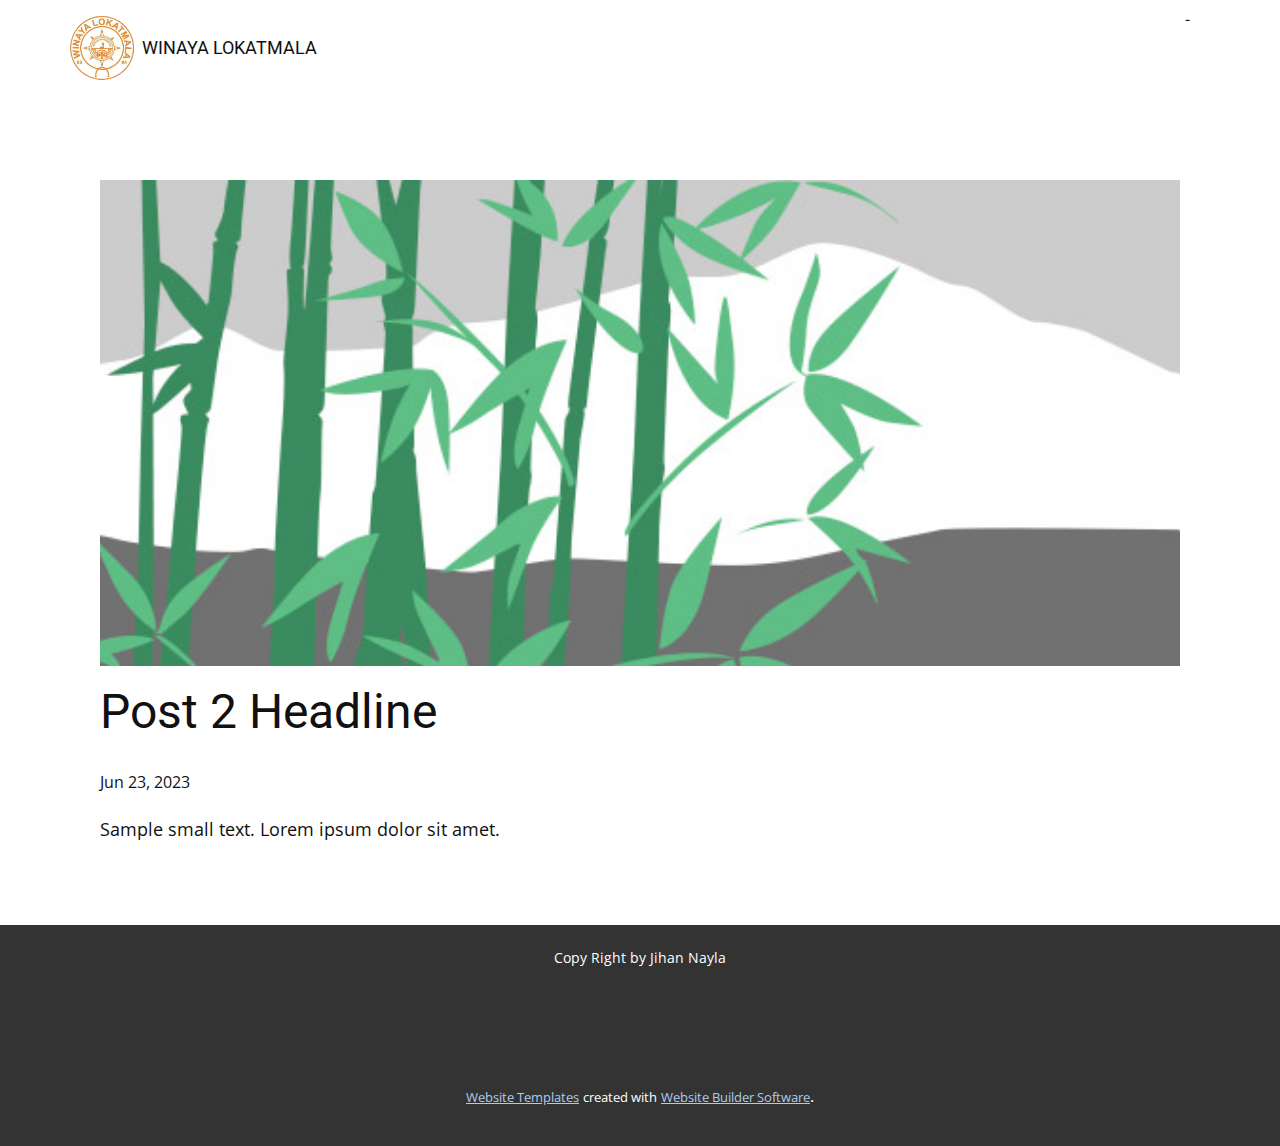
<file: blog/post-1.html>
<!DOCTYPE html>
<html style="font-size: 16px;" lang="en"><head>
    <meta name="viewport" content="width=device-width, initial-scale=1.0">
    <meta charset="utf-8">
    <meta name="keywords" content="Post 1 Headline">
    <meta name="description" content="">
    <title>Post 2 Headline</title>
    <link rel="stylesheet" href="../nicepage.css" media="screen">
<link rel="stylesheet" href="../Post-Template.css" media="screen">
    <script class="u-script" type="text/javascript" src="../jquery-1.9.1.min.js" defer=""></script>
    <script class="u-script" type="text/javascript" src="../nicepage.js" defer=""></script>
    <meta name="generator" content="Nicepage 5.12.8, nicepage.com">
    <link id="u-theme-google-font" rel="stylesheet" href="https://fonts.googleapis.com/css?family=Roboto:100,100i,300,300i,400,400i,500,500i,700,700i,900,900i|Open+Sans:300,300i,400,400i,500,500i,600,600i,700,700i,800,800i">
    
    
    
    <script type="application/ld+json">{
		"@context": "http://schema.org",
		"@type": "Organization",
		"name": "",
		"logo": "images/WhatsApp_Image_2023-06-23_at_7.53.50_PM-removebg-preview.png"
}</script>
    <meta name="theme-color" content="#478ac9">
  <meta data-intl-tel-input-cdn-path="intlTelInput/"></head>
  <body class="u-body u-xl-mode" data-lang="en"><header class="u-clearfix u-header u-header" id="sec-04d5"><div class="u-clearfix u-sheet u-sheet-1">
        <nav class="u-menu u-menu-one-level u-offcanvas u-menu-1">
          <div class="menu-collapse" style="font-size: 1rem; letter-spacing: 0px;">
            <a class="u-button-style u-custom-left-right-menu-spacing u-custom-padding-bottom u-custom-top-bottom-menu-spacing u-nav-link u-text-active-palette-1-base u-text-hover-palette-2-base" href="#">
              <svg class="u-svg-link" viewBox="0 0 24 24"><use xlink:href="#menu-hamburger"></use></svg>
              <svg class="u-svg-content" version="1.1" id="menu-hamburger" viewBox="0 0 16 16" x="0px" y="0px" xmlns:xlink="http://www.w3.org/1999/xlink" xmlns="http://www.w3.org/2000/svg"><g><rect y="1" width="16" height="2"></rect><rect y="7" width="16" height="2"></rect><rect y="13" width="16" height="2"></rect>
</g></svg>
            </a>
          </div>
          <div class="u-custom-menu u-nav-container">
            <ul class="u-nav u-unstyled u-nav-1"><li class="u-nav-item"><a class="u-button-style u-nav-link u-text-active-palette-1-base u-text-hover-palette-2-base" href="https://www.instagram.com/winayalokatmala/" style="padding: 10px 20px;">-</a>
</li></ul>
          </div>
          <div class="u-custom-menu u-nav-container-collapse">
            <div class="u-black u-container-style u-inner-container-layout u-opacity u-opacity-95 u-sidenav">
              <div class="u-inner-container-layout u-sidenav-overflow">
                <div class="u-menu-close"></div>
                <ul class="u-align-center u-nav u-popupmenu-items u-unstyled u-nav-2"><li class="u-nav-item"><a class="u-button-style u-nav-link" href="https://www.instagram.com/winayalokatmala/">-</a>
</li></ul>
              </div>
            </div>
            <div class="u-black u-menu-overlay u-opacity u-opacity-70"></div>
          </div>
        </nav>
        <a href="https://nicepage.com" class="u-image u-logo u-image-1" data-image-width="500" data-image-height="500">
          <img src="../images/WhatsApp_Image_2023-06-23_at_7.53.50_PM-removebg-preview.png" class="u-logo-image u-logo-image-1">
        </a>
        <h6 class="u-text u-text-default u-text-1">WINAYA LOKATMALA</h6>
      </div></header>
    <section class="u-align-center u-clearfix u-section-1" id="sec-ece9">
      <div class="u-clearfix u-sheet u-valign-middle-md u-valign-middle-sm u-valign-middle-xs u-sheet-1"><!--post_details--><!--post_details_options_json--><!--{"source":""}--><!--/post_details_options_json--><!--blog_post-->
        <div class="u-container-style u-expanded-width u-post-details u-post-details-1">
          <div class="u-container-layout u-valign-middle u-container-layout-1"><!--blog_post_image-->
            <img alt="" class="u-blog-control u-expanded-width u-image u-image-default u-image-1" src="../images/68f64b9d.jpeg"><!--/blog_post_image--><!--blog_post_header-->
            <h2 class="u-blog-control u-text u-text-1">Post 2 Headline</h2><!--/blog_post_header--><!--blog_post_metadata-->
            <div class="u-blog-control u-metadata u-metadata-1"><!--blog_post_metadata_date-->
              <span class="u-meta-date u-meta-icon">Jun 23, 2023</span><!--/blog_post_metadata_date--><!--blog_post_metadata_category-->
              <!--/blog_post_metadata_category--><!--blog_post_metadata_comments-->
              <!--/blog_post_metadata_comments-->
            </div><!--/blog_post_metadata--><!--blog_post_content-->
            <div class="u-align-justify u-blog-control u-post-content u-text u-text-2 fr-view">
  Sample small text. Lorem ipsum dolor sit amet.
  </div><!--/blog_post_content-->
          </div>
        </div><!--/blog_post--><!--/post_details-->
      </div>
    </section>
    
    
    
    <footer class="u-align-center u-clearfix u-footer u-grey-80 u-footer" id="sec-7f25"><div class="u-clearfix u-sheet u-sheet-1">
        <p class="u-small-text u-text u-text-variant u-text-1">Copy Right by Jihan Nayla</p>
      </div></footer>
    <section class="u-backlink u-clearfix u-grey-80">
      <a class="u-link" href="https://nicepage.com/website-templates" target="_blank">
        <span>Website Templates</span>
      </a>
      <p class="u-text">
        <span>created with</span>
      </p>
      <a class="u-link" href="" target="_blank">
        <span>Website Builder Software</span>
      </a>. 
    </section>
  
</body></html>
</file>
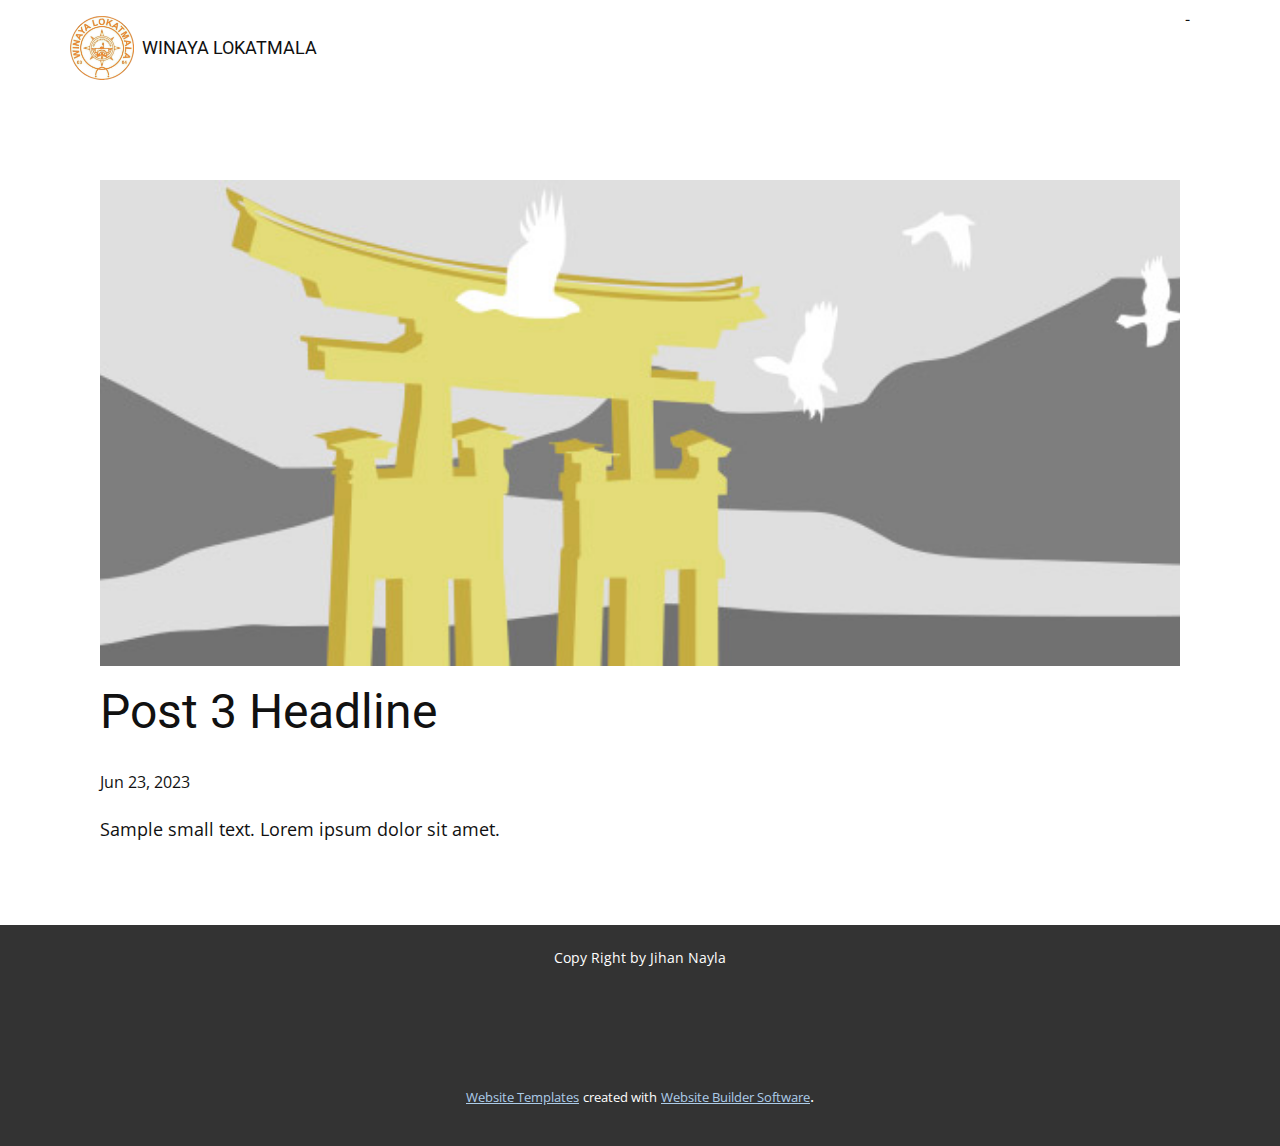
<file: blog/post-2.html>
<!DOCTYPE html>
<html style="font-size: 16px;" lang="en"><head>
    <meta name="viewport" content="width=device-width, initial-scale=1.0">
    <meta charset="utf-8">
    <meta name="keywords" content="Post 1 Headline">
    <meta name="description" content="">
    <title>Post 3 Headline</title>
    <link rel="stylesheet" href="../nicepage.css" media="screen">
<link rel="stylesheet" href="../Post-Template.css" media="screen">
    <script class="u-script" type="text/javascript" src="../jquery-1.9.1.min.js" defer=""></script>
    <script class="u-script" type="text/javascript" src="../nicepage.js" defer=""></script>
    <meta name="generator" content="Nicepage 5.12.8, nicepage.com">
    <link id="u-theme-google-font" rel="stylesheet" href="https://fonts.googleapis.com/css?family=Roboto:100,100i,300,300i,400,400i,500,500i,700,700i,900,900i|Open+Sans:300,300i,400,400i,500,500i,600,600i,700,700i,800,800i">
    
    
    
    <script type="application/ld+json">{
		"@context": "http://schema.org",
		"@type": "Organization",
		"name": "",
		"logo": "images/WhatsApp_Image_2023-06-23_at_7.53.50_PM-removebg-preview.png"
}</script>
    <meta name="theme-color" content="#478ac9">
  <meta data-intl-tel-input-cdn-path="intlTelInput/"></head>
  <body class="u-body u-xl-mode" data-lang="en"><header class="u-clearfix u-header u-header" id="sec-04d5"><div class="u-clearfix u-sheet u-sheet-1">
        <nav class="u-menu u-menu-one-level u-offcanvas u-menu-1">
          <div class="menu-collapse" style="font-size: 1rem; letter-spacing: 0px;">
            <a class="u-button-style u-custom-left-right-menu-spacing u-custom-padding-bottom u-custom-top-bottom-menu-spacing u-nav-link u-text-active-palette-1-base u-text-hover-palette-2-base" href="#">
              <svg class="u-svg-link" viewBox="0 0 24 24"><use xlink:href="#menu-hamburger"></use></svg>
              <svg class="u-svg-content" version="1.1" id="menu-hamburger" viewBox="0 0 16 16" x="0px" y="0px" xmlns:xlink="http://www.w3.org/1999/xlink" xmlns="http://www.w3.org/2000/svg"><g><rect y="1" width="16" height="2"></rect><rect y="7" width="16" height="2"></rect><rect y="13" width="16" height="2"></rect>
</g></svg>
            </a>
          </div>
          <div class="u-custom-menu u-nav-container">
            <ul class="u-nav u-unstyled u-nav-1"><li class="u-nav-item"><a class="u-button-style u-nav-link u-text-active-palette-1-base u-text-hover-palette-2-base" href="https://www.instagram.com/winayalokatmala/" style="padding: 10px 20px;">-</a>
</li></ul>
          </div>
          <div class="u-custom-menu u-nav-container-collapse">
            <div class="u-black u-container-style u-inner-container-layout u-opacity u-opacity-95 u-sidenav">
              <div class="u-inner-container-layout u-sidenav-overflow">
                <div class="u-menu-close"></div>
                <ul class="u-align-center u-nav u-popupmenu-items u-unstyled u-nav-2"><li class="u-nav-item"><a class="u-button-style u-nav-link" href="https://www.instagram.com/winayalokatmala/">-</a>
</li></ul>
              </div>
            </div>
            <div class="u-black u-menu-overlay u-opacity u-opacity-70"></div>
          </div>
        </nav>
        <a href="https://nicepage.com" class="u-image u-logo u-image-1" data-image-width="500" data-image-height="500">
          <img src="../images/WhatsApp_Image_2023-06-23_at_7.53.50_PM-removebg-preview.png" class="u-logo-image u-logo-image-1">
        </a>
        <h6 class="u-text u-text-default u-text-1">WINAYA LOKATMALA</h6>
      </div></header>
    <section class="u-align-center u-clearfix u-section-1" id="sec-ece9">
      <div class="u-clearfix u-sheet u-valign-middle-md u-valign-middle-sm u-valign-middle-xs u-sheet-1"><!--post_details--><!--post_details_options_json--><!--{"source":""}--><!--/post_details_options_json--><!--blog_post-->
        <div class="u-container-style u-expanded-width u-post-details u-post-details-1">
          <div class="u-container-layout u-valign-middle u-container-layout-1"><!--blog_post_image-->
            <img alt="" class="u-blog-control u-expanded-width u-image u-image-default u-image-1" src="../images/8ad73f3c.jpeg"><!--/blog_post_image--><!--blog_post_header-->
            <h2 class="u-blog-control u-text u-text-1">Post 3 Headline</h2><!--/blog_post_header--><!--blog_post_metadata-->
            <div class="u-blog-control u-metadata u-metadata-1"><!--blog_post_metadata_date-->
              <span class="u-meta-date u-meta-icon">Jun 23, 2023</span><!--/blog_post_metadata_date--><!--blog_post_metadata_category-->
              <!--/blog_post_metadata_category--><!--blog_post_metadata_comments-->
              <!--/blog_post_metadata_comments-->
            </div><!--/blog_post_metadata--><!--blog_post_content-->
            <div class="u-align-justify u-blog-control u-post-content u-text u-text-2 fr-view">
  Sample small text. Lorem ipsum dolor sit amet.
  </div><!--/blog_post_content-->
          </div>
        </div><!--/blog_post--><!--/post_details-->
      </div>
    </section>
    
    
    
    <footer class="u-align-center u-clearfix u-footer u-grey-80 u-footer" id="sec-7f25"><div class="u-clearfix u-sheet u-sheet-1">
        <p class="u-small-text u-text u-text-variant u-text-1">Copy Right by Jihan Nayla</p>
      </div></footer>
    <section class="u-backlink u-clearfix u-grey-80">
      <a class="u-link" href="https://nicepage.com/website-templates" target="_blank">
        <span>Website Templates</span>
      </a>
      <p class="u-text">
        <span>created with</span>
      </p>
      <a class="u-link" href="" target="_blank">
        <span>Website Builder Software</span>
      </a>. 
    </section>
  
</body></html>
</file>
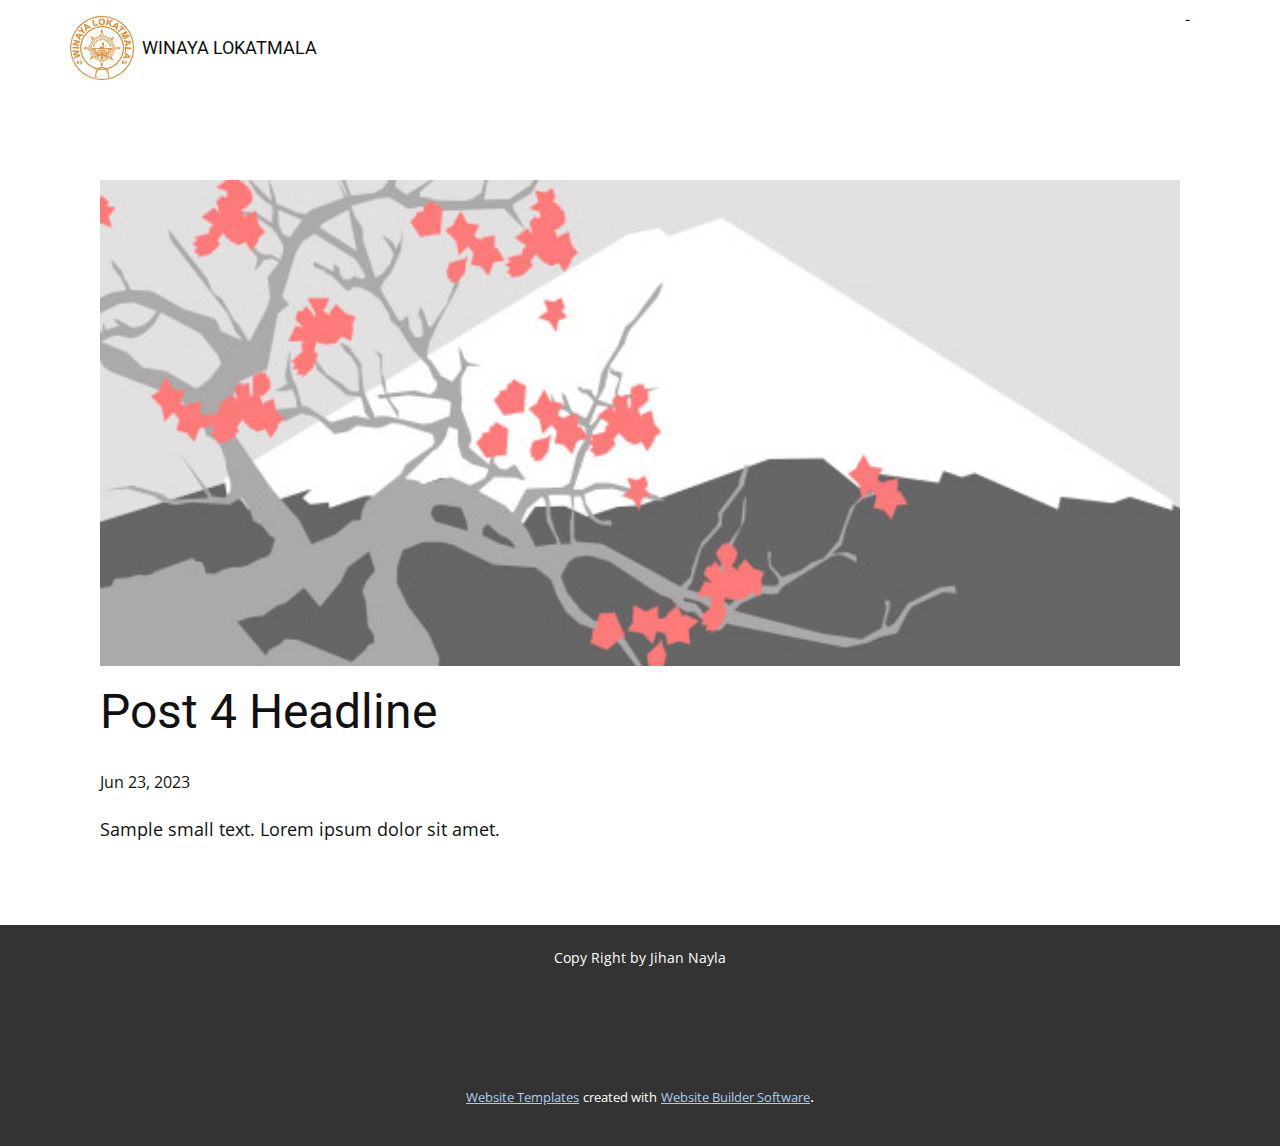
<file: blog/post-3.html>
<!DOCTYPE html>
<html style="font-size: 16px;" lang="en"><head>
    <meta name="viewport" content="width=device-width, initial-scale=1.0">
    <meta charset="utf-8">
    <meta name="keywords" content="Post 1 Headline">
    <meta name="description" content="">
    <title>Post 4 Headline</title>
    <link rel="stylesheet" href="../nicepage.css" media="screen">
<link rel="stylesheet" href="../Post-Template.css" media="screen">
    <script class="u-script" type="text/javascript" src="../jquery-1.9.1.min.js" defer=""></script>
    <script class="u-script" type="text/javascript" src="../nicepage.js" defer=""></script>
    <meta name="generator" content="Nicepage 5.12.8, nicepage.com">
    <link id="u-theme-google-font" rel="stylesheet" href="https://fonts.googleapis.com/css?family=Roboto:100,100i,300,300i,400,400i,500,500i,700,700i,900,900i|Open+Sans:300,300i,400,400i,500,500i,600,600i,700,700i,800,800i">
    
    
    
    <script type="application/ld+json">{
		"@context": "http://schema.org",
		"@type": "Organization",
		"name": "",
		"logo": "images/WhatsApp_Image_2023-06-23_at_7.53.50_PM-removebg-preview.png"
}</script>
    <meta name="theme-color" content="#478ac9">
  <meta data-intl-tel-input-cdn-path="intlTelInput/"></head>
  <body class="u-body u-xl-mode" data-lang="en"><header class="u-clearfix u-header u-header" id="sec-04d5"><div class="u-clearfix u-sheet u-sheet-1">
        <nav class="u-menu u-menu-one-level u-offcanvas u-menu-1">
          <div class="menu-collapse" style="font-size: 1rem; letter-spacing: 0px;">
            <a class="u-button-style u-custom-left-right-menu-spacing u-custom-padding-bottom u-custom-top-bottom-menu-spacing u-nav-link u-text-active-palette-1-base u-text-hover-palette-2-base" href="#">
              <svg class="u-svg-link" viewBox="0 0 24 24"><use xlink:href="#menu-hamburger"></use></svg>
              <svg class="u-svg-content" version="1.1" id="menu-hamburger" viewBox="0 0 16 16" x="0px" y="0px" xmlns:xlink="http://www.w3.org/1999/xlink" xmlns="http://www.w3.org/2000/svg"><g><rect y="1" width="16" height="2"></rect><rect y="7" width="16" height="2"></rect><rect y="13" width="16" height="2"></rect>
</g></svg>
            </a>
          </div>
          <div class="u-custom-menu u-nav-container">
            <ul class="u-nav u-unstyled u-nav-1"><li class="u-nav-item"><a class="u-button-style u-nav-link u-text-active-palette-1-base u-text-hover-palette-2-base" href="https://www.instagram.com/winayalokatmala/" style="padding: 10px 20px;">-</a>
</li></ul>
          </div>
          <div class="u-custom-menu u-nav-container-collapse">
            <div class="u-black u-container-style u-inner-container-layout u-opacity u-opacity-95 u-sidenav">
              <div class="u-inner-container-layout u-sidenav-overflow">
                <div class="u-menu-close"></div>
                <ul class="u-align-center u-nav u-popupmenu-items u-unstyled u-nav-2"><li class="u-nav-item"><a class="u-button-style u-nav-link" href="https://www.instagram.com/winayalokatmala/">-</a>
</li></ul>
              </div>
            </div>
            <div class="u-black u-menu-overlay u-opacity u-opacity-70"></div>
          </div>
        </nav>
        <a href="https://nicepage.com" class="u-image u-logo u-image-1" data-image-width="500" data-image-height="500">
          <img src="../images/WhatsApp_Image_2023-06-23_at_7.53.50_PM-removebg-preview.png" class="u-logo-image u-logo-image-1">
        </a>
        <h6 class="u-text u-text-default u-text-1">WINAYA LOKATMALA</h6>
      </div></header>
    <section class="u-align-center u-clearfix u-section-1" id="sec-ece9">
      <div class="u-clearfix u-sheet u-valign-middle-md u-valign-middle-sm u-valign-middle-xs u-sheet-1"><!--post_details--><!--post_details_options_json--><!--{"source":""}--><!--/post_details_options_json--><!--blog_post-->
        <div class="u-container-style u-expanded-width u-post-details u-post-details-1">
          <div class="u-container-layout u-valign-middle u-container-layout-1"><!--blog_post_image-->
            <img alt="" class="u-blog-control u-expanded-width u-image u-image-default u-image-1" src="../images/0fd3416c.jpeg"><!--/blog_post_image--><!--blog_post_header-->
            <h2 class="u-blog-control u-text u-text-1">Post 4 Headline</h2><!--/blog_post_header--><!--blog_post_metadata-->
            <div class="u-blog-control u-metadata u-metadata-1"><!--blog_post_metadata_date-->
              <span class="u-meta-date u-meta-icon">Jun 23, 2023</span><!--/blog_post_metadata_date--><!--blog_post_metadata_category-->
              <!--/blog_post_metadata_category--><!--blog_post_metadata_comments-->
              <!--/blog_post_metadata_comments-->
            </div><!--/blog_post_metadata--><!--blog_post_content-->
            <div class="u-align-justify u-blog-control u-post-content u-text u-text-2 fr-view">
  Sample small text. Lorem ipsum dolor sit amet.
  </div><!--/blog_post_content-->
          </div>
        </div><!--/blog_post--><!--/post_details-->
      </div>
    </section>
    
    
    
    <footer class="u-align-center u-clearfix u-footer u-grey-80 u-footer" id="sec-7f25"><div class="u-clearfix u-sheet u-sheet-1">
        <p class="u-small-text u-text u-text-variant u-text-1">Copy Right by Jihan Nayla</p>
      </div></footer>
    <section class="u-backlink u-clearfix u-grey-80">
      <a class="u-link" href="https://nicepage.com/website-templates" target="_blank">
        <span>Website Templates</span>
      </a>
      <p class="u-text">
        <span>created with</span>
      </p>
      <a class="u-link" href="" target="_blank">
        <span>Website Builder Software</span>
      </a>. 
    </section>
  
</body></html>
</file>
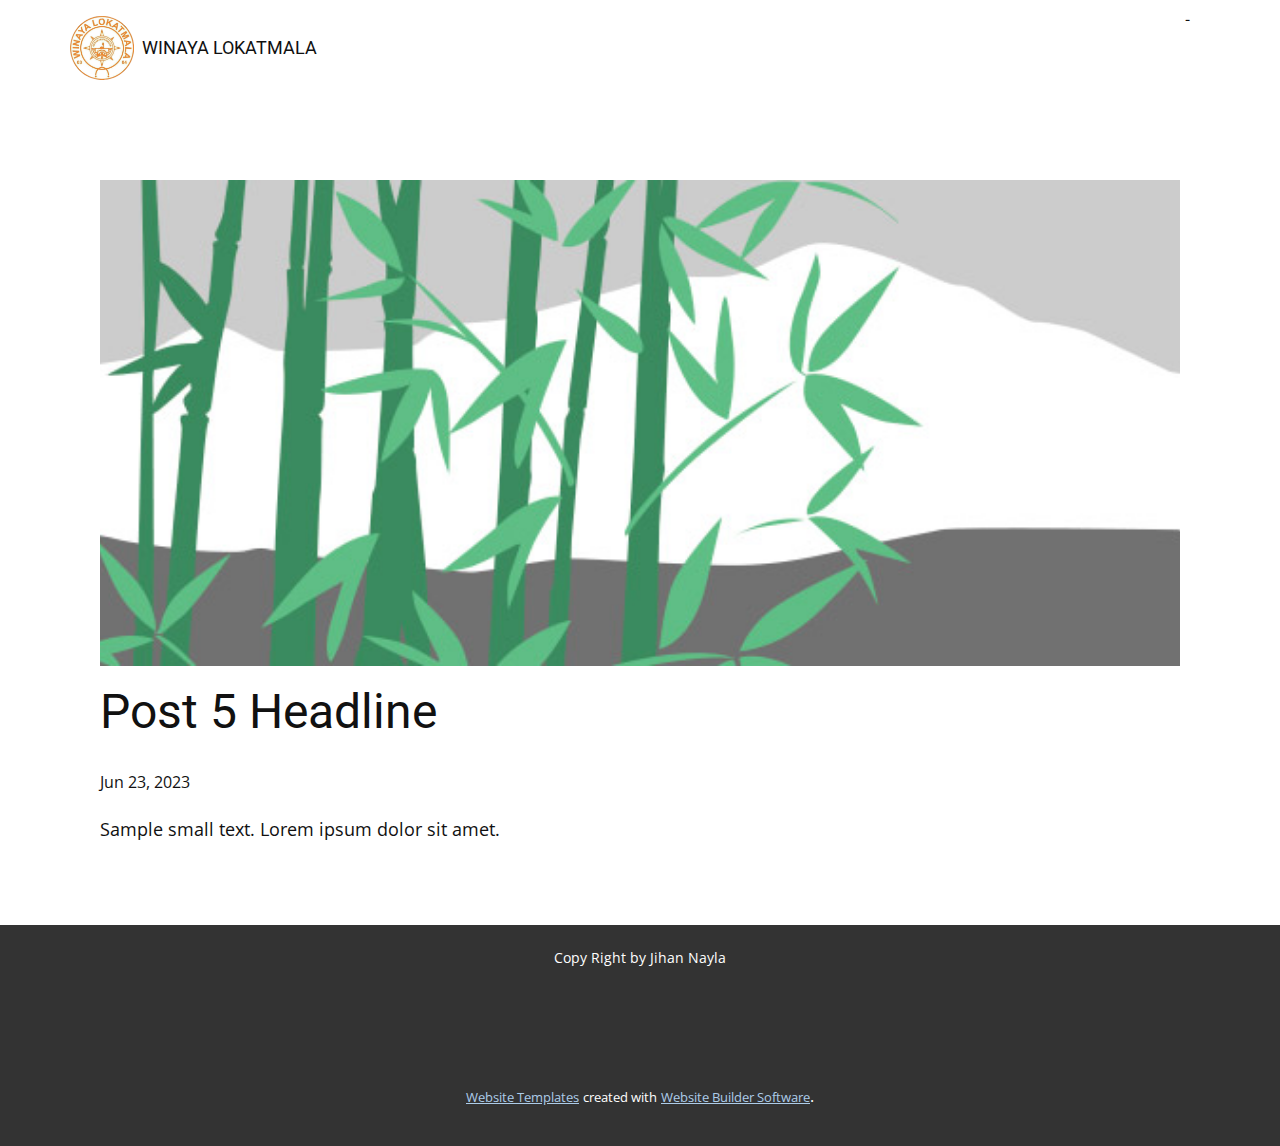
<file: blog/post-4.html>
<!DOCTYPE html>
<html style="font-size: 16px;" lang="en"><head>
    <meta name="viewport" content="width=device-width, initial-scale=1.0">
    <meta charset="utf-8">
    <meta name="keywords" content="Post 1 Headline">
    <meta name="description" content="">
    <title>Post 5 Headline</title>
    <link rel="stylesheet" href="../nicepage.css" media="screen">
<link rel="stylesheet" href="../Post-Template.css" media="screen">
    <script class="u-script" type="text/javascript" src="../jquery-1.9.1.min.js" defer=""></script>
    <script class="u-script" type="text/javascript" src="../nicepage.js" defer=""></script>
    <meta name="generator" content="Nicepage 5.12.8, nicepage.com">
    <link id="u-theme-google-font" rel="stylesheet" href="https://fonts.googleapis.com/css?family=Roboto:100,100i,300,300i,400,400i,500,500i,700,700i,900,900i|Open+Sans:300,300i,400,400i,500,500i,600,600i,700,700i,800,800i">
    
    
    
    <script type="application/ld+json">{
		"@context": "http://schema.org",
		"@type": "Organization",
		"name": "",
		"logo": "images/WhatsApp_Image_2023-06-23_at_7.53.50_PM-removebg-preview.png"
}</script>
    <meta name="theme-color" content="#478ac9">
  <meta data-intl-tel-input-cdn-path="intlTelInput/"></head>
  <body class="u-body u-xl-mode" data-lang="en"><header class="u-clearfix u-header u-header" id="sec-04d5"><div class="u-clearfix u-sheet u-sheet-1">
        <nav class="u-menu u-menu-one-level u-offcanvas u-menu-1">
          <div class="menu-collapse" style="font-size: 1rem; letter-spacing: 0px;">
            <a class="u-button-style u-custom-left-right-menu-spacing u-custom-padding-bottom u-custom-top-bottom-menu-spacing u-nav-link u-text-active-palette-1-base u-text-hover-palette-2-base" href="#">
              <svg class="u-svg-link" viewBox="0 0 24 24"><use xlink:href="#menu-hamburger"></use></svg>
              <svg class="u-svg-content" version="1.1" id="menu-hamburger" viewBox="0 0 16 16" x="0px" y="0px" xmlns:xlink="http://www.w3.org/1999/xlink" xmlns="http://www.w3.org/2000/svg"><g><rect y="1" width="16" height="2"></rect><rect y="7" width="16" height="2"></rect><rect y="13" width="16" height="2"></rect>
</g></svg>
            </a>
          </div>
          <div class="u-custom-menu u-nav-container">
            <ul class="u-nav u-unstyled u-nav-1"><li class="u-nav-item"><a class="u-button-style u-nav-link u-text-active-palette-1-base u-text-hover-palette-2-base" href="https://www.instagram.com/winayalokatmala/" style="padding: 10px 20px;">-</a>
</li></ul>
          </div>
          <div class="u-custom-menu u-nav-container-collapse">
            <div class="u-black u-container-style u-inner-container-layout u-opacity u-opacity-95 u-sidenav">
              <div class="u-inner-container-layout u-sidenav-overflow">
                <div class="u-menu-close"></div>
                <ul class="u-align-center u-nav u-popupmenu-items u-unstyled u-nav-2"><li class="u-nav-item"><a class="u-button-style u-nav-link" href="https://www.instagram.com/winayalokatmala/">-</a>
</li></ul>
              </div>
            </div>
            <div class="u-black u-menu-overlay u-opacity u-opacity-70"></div>
          </div>
        </nav>
        <a href="https://nicepage.com" class="u-image u-logo u-image-1" data-image-width="500" data-image-height="500">
          <img src="../images/WhatsApp_Image_2023-06-23_at_7.53.50_PM-removebg-preview.png" class="u-logo-image u-logo-image-1">
        </a>
        <h6 class="u-text u-text-default u-text-1">WINAYA LOKATMALA</h6>
      </div></header>
    <section class="u-align-center u-clearfix u-section-1" id="sec-ece9">
      <div class="u-clearfix u-sheet u-valign-middle-md u-valign-middle-sm u-valign-middle-xs u-sheet-1"><!--post_details--><!--post_details_options_json--><!--{"source":""}--><!--/post_details_options_json--><!--blog_post-->
        <div class="u-container-style u-expanded-width u-post-details u-post-details-1">
          <div class="u-container-layout u-valign-middle u-container-layout-1"><!--blog_post_image-->
            <img alt="" class="u-blog-control u-expanded-width u-image u-image-default u-image-1" src="../images/68f64b9d.jpeg"><!--/blog_post_image--><!--blog_post_header-->
            <h2 class="u-blog-control u-text u-text-1">Post 5 Headline</h2><!--/blog_post_header--><!--blog_post_metadata-->
            <div class="u-blog-control u-metadata u-metadata-1"><!--blog_post_metadata_date-->
              <span class="u-meta-date u-meta-icon">Jun 23, 2023</span><!--/blog_post_metadata_date--><!--blog_post_metadata_category-->
              <!--/blog_post_metadata_category--><!--blog_post_metadata_comments-->
              <!--/blog_post_metadata_comments-->
            </div><!--/blog_post_metadata--><!--blog_post_content-->
            <div class="u-align-justify u-blog-control u-post-content u-text u-text-2 fr-view">
  Sample small text. Lorem ipsum dolor sit amet.
  </div><!--/blog_post_content-->
          </div>
        </div><!--/blog_post--><!--/post_details-->
      </div>
    </section>
    
    
    
    <footer class="u-align-center u-clearfix u-footer u-grey-80 u-footer" id="sec-7f25"><div class="u-clearfix u-sheet u-sheet-1">
        <p class="u-small-text u-text u-text-variant u-text-1">Copy Right by Jihan Nayla</p>
      </div></footer>
    <section class="u-backlink u-clearfix u-grey-80">
      <a class="u-link" href="https://nicepage.com/website-templates" target="_blank">
        <span>Website Templates</span>
      </a>
      <p class="u-text">
        <span>created with</span>
      </p>
      <a class="u-link" href="" target="_blank">
        <span>Website Builder Software</span>
      </a>. 
    </section>
  
</body></html>
</file>
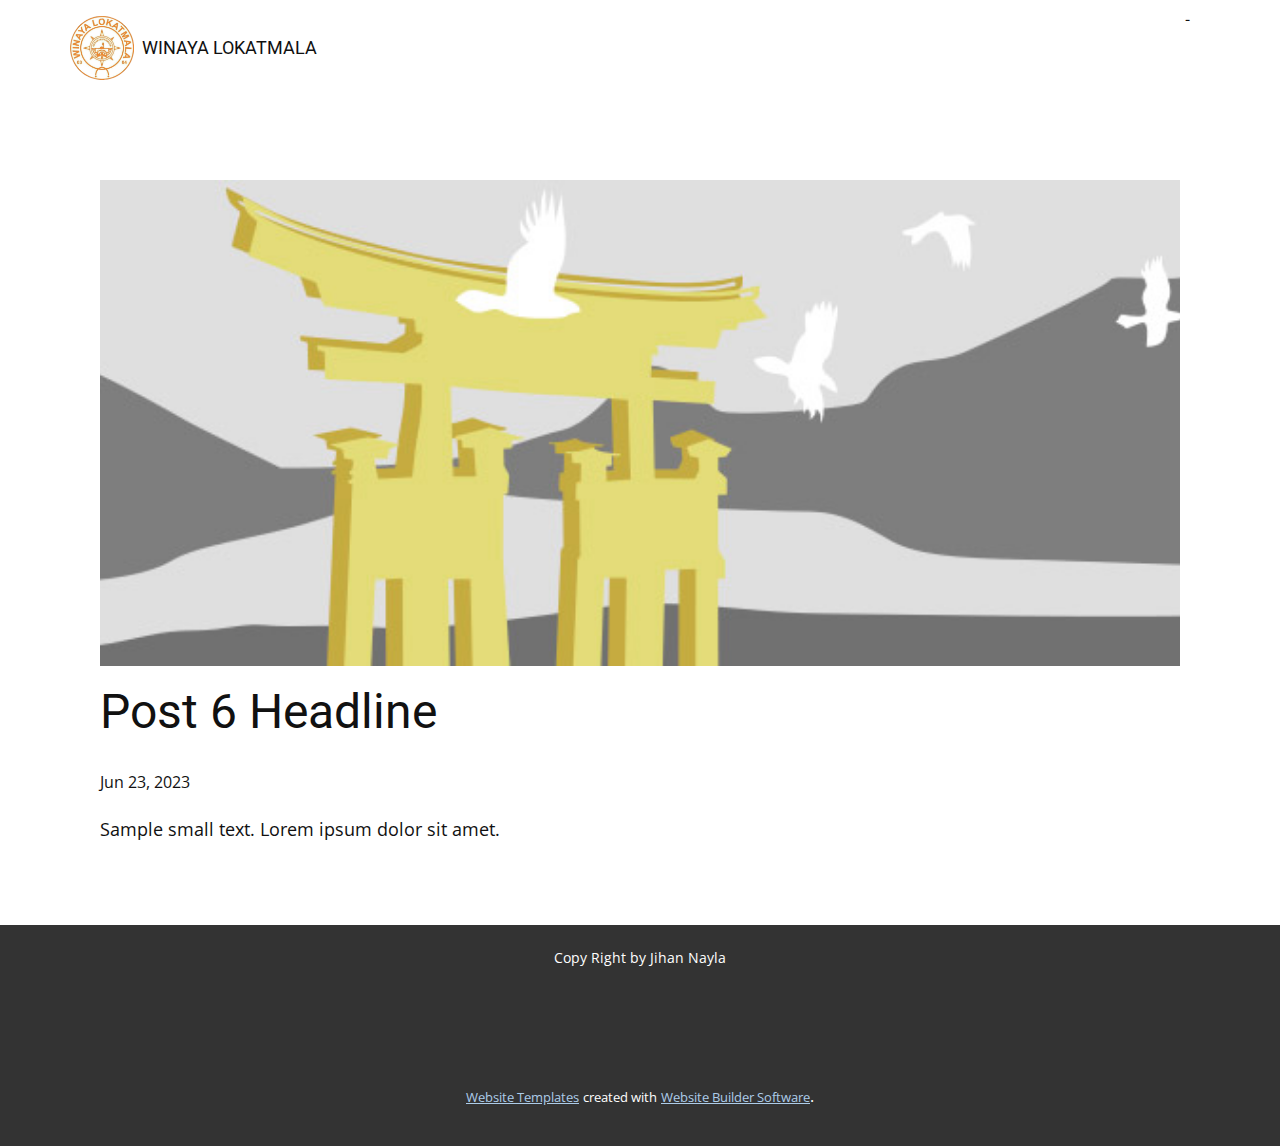
<file: blog/post-5.html>
<!DOCTYPE html>
<html style="font-size: 16px;" lang="en"><head>
    <meta name="viewport" content="width=device-width, initial-scale=1.0">
    <meta charset="utf-8">
    <meta name="keywords" content="Post 1 Headline">
    <meta name="description" content="">
    <title>Post 6 Headline</title>
    <link rel="stylesheet" href="../nicepage.css" media="screen">
<link rel="stylesheet" href="../Post-Template.css" media="screen">
    <script class="u-script" type="text/javascript" src="../jquery-1.9.1.min.js" defer=""></script>
    <script class="u-script" type="text/javascript" src="../nicepage.js" defer=""></script>
    <meta name="generator" content="Nicepage 5.12.8, nicepage.com">
    <link id="u-theme-google-font" rel="stylesheet" href="https://fonts.googleapis.com/css?family=Roboto:100,100i,300,300i,400,400i,500,500i,700,700i,900,900i|Open+Sans:300,300i,400,400i,500,500i,600,600i,700,700i,800,800i">
    
    
    
    <script type="application/ld+json">{
		"@context": "http://schema.org",
		"@type": "Organization",
		"name": "",
		"logo": "images/WhatsApp_Image_2023-06-23_at_7.53.50_PM-removebg-preview.png"
}</script>
    <meta name="theme-color" content="#478ac9">
  <meta data-intl-tel-input-cdn-path="intlTelInput/"></head>
  <body class="u-body u-xl-mode" data-lang="en"><header class="u-clearfix u-header u-header" id="sec-04d5"><div class="u-clearfix u-sheet u-sheet-1">
        <nav class="u-menu u-menu-one-level u-offcanvas u-menu-1">
          <div class="menu-collapse" style="font-size: 1rem; letter-spacing: 0px;">
            <a class="u-button-style u-custom-left-right-menu-spacing u-custom-padding-bottom u-custom-top-bottom-menu-spacing u-nav-link u-text-active-palette-1-base u-text-hover-palette-2-base" href="#">
              <svg class="u-svg-link" viewBox="0 0 24 24"><use xlink:href="#menu-hamburger"></use></svg>
              <svg class="u-svg-content" version="1.1" id="menu-hamburger" viewBox="0 0 16 16" x="0px" y="0px" xmlns:xlink="http://www.w3.org/1999/xlink" xmlns="http://www.w3.org/2000/svg"><g><rect y="1" width="16" height="2"></rect><rect y="7" width="16" height="2"></rect><rect y="13" width="16" height="2"></rect>
</g></svg>
            </a>
          </div>
          <div class="u-custom-menu u-nav-container">
            <ul class="u-nav u-unstyled u-nav-1"><li class="u-nav-item"><a class="u-button-style u-nav-link u-text-active-palette-1-base u-text-hover-palette-2-base" href="https://www.instagram.com/winayalokatmala/" style="padding: 10px 20px;">-</a>
</li></ul>
          </div>
          <div class="u-custom-menu u-nav-container-collapse">
            <div class="u-black u-container-style u-inner-container-layout u-opacity u-opacity-95 u-sidenav">
              <div class="u-inner-container-layout u-sidenav-overflow">
                <div class="u-menu-close"></div>
                <ul class="u-align-center u-nav u-popupmenu-items u-unstyled u-nav-2"><li class="u-nav-item"><a class="u-button-style u-nav-link" href="https://www.instagram.com/winayalokatmala/">-</a>
</li></ul>
              </div>
            </div>
            <div class="u-black u-menu-overlay u-opacity u-opacity-70"></div>
          </div>
        </nav>
        <a href="https://nicepage.com" class="u-image u-logo u-image-1" data-image-width="500" data-image-height="500">
          <img src="../images/WhatsApp_Image_2023-06-23_at_7.53.50_PM-removebg-preview.png" class="u-logo-image u-logo-image-1">
        </a>
        <h6 class="u-text u-text-default u-text-1">WINAYA LOKATMALA</h6>
      </div></header>
    <section class="u-align-center u-clearfix u-section-1" id="sec-ece9">
      <div class="u-clearfix u-sheet u-valign-middle-md u-valign-middle-sm u-valign-middle-xs u-sheet-1"><!--post_details--><!--post_details_options_json--><!--{"source":""}--><!--/post_details_options_json--><!--blog_post-->
        <div class="u-container-style u-expanded-width u-post-details u-post-details-1">
          <div class="u-container-layout u-valign-middle u-container-layout-1"><!--blog_post_image-->
            <img alt="" class="u-blog-control u-expanded-width u-image u-image-default u-image-1" src="../images/8ad73f3c.jpeg"><!--/blog_post_image--><!--blog_post_header-->
            <h2 class="u-blog-control u-text u-text-1">Post 6 Headline</h2><!--/blog_post_header--><!--blog_post_metadata-->
            <div class="u-blog-control u-metadata u-metadata-1"><!--blog_post_metadata_date-->
              <span class="u-meta-date u-meta-icon">Jun 23, 2023</span><!--/blog_post_metadata_date--><!--blog_post_metadata_category-->
              <!--/blog_post_metadata_category--><!--blog_post_metadata_comments-->
              <!--/blog_post_metadata_comments-->
            </div><!--/blog_post_metadata--><!--blog_post_content-->
            <div class="u-align-justify u-blog-control u-post-content u-text u-text-2 fr-view">
  Sample small text. Lorem ipsum dolor sit amet.
  </div><!--/blog_post_content-->
          </div>
        </div><!--/blog_post--><!--/post_details-->
      </div>
    </section>
    
    
    
    <footer class="u-align-center u-clearfix u-footer u-grey-80 u-footer" id="sec-7f25"><div class="u-clearfix u-sheet u-sheet-1">
        <p class="u-small-text u-text u-text-variant u-text-1">Copy Right by Jihan Nayla</p>
      </div></footer>
    <section class="u-backlink u-clearfix u-grey-80">
      <a class="u-link" href="https://nicepage.com/website-templates" target="_blank">
        <span>Website Templates</span>
      </a>
      <p class="u-text">
        <span>created with</span>
      </p>
      <a class="u-link" href="" target="_blank">
        <span>Website Builder Software</span>
      </a>. 
    </section>
  
</body></html>
</file>
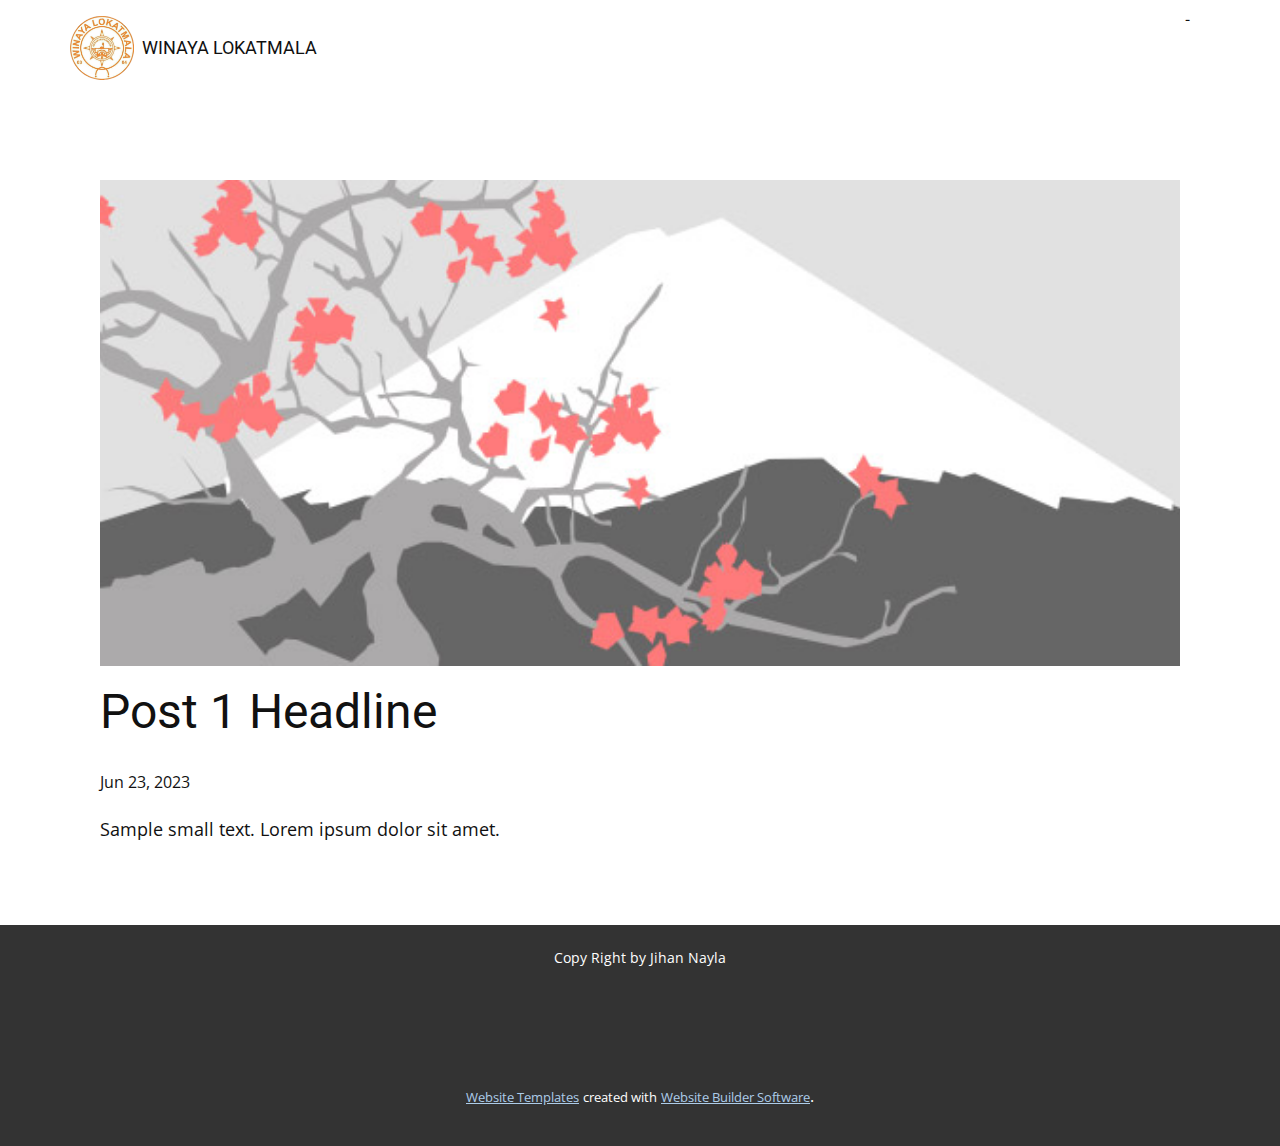
<file: blog/post.html>
<!DOCTYPE html>
<html style="font-size: 16px;" lang="en"><head>
    <meta name="viewport" content="width=device-width, initial-scale=1.0">
    <meta charset="utf-8">
    <meta name="keywords" content="Post 1 Headline">
    <meta name="description" content="">
    <title>Post 1 Headline</title>
    <link rel="stylesheet" href="../nicepage.css" media="screen">
<link rel="stylesheet" href="../Post-Template.css" media="screen">
    <script class="u-script" type="text/javascript" src="../jquery-1.9.1.min.js" defer=""></script>
    <script class="u-script" type="text/javascript" src="../nicepage.js" defer=""></script>
    <meta name="generator" content="Nicepage 5.12.8, nicepage.com">
    <link id="u-theme-google-font" rel="stylesheet" href="https://fonts.googleapis.com/css?family=Roboto:100,100i,300,300i,400,400i,500,500i,700,700i,900,900i|Open+Sans:300,300i,400,400i,500,500i,600,600i,700,700i,800,800i">
    
    
    
    <script type="application/ld+json">{
		"@context": "http://schema.org",
		"@type": "Organization",
		"name": "",
		"logo": "images/WhatsApp_Image_2023-06-23_at_7.53.50_PM-removebg-preview.png"
}</script>
    <meta name="theme-color" content="#478ac9">
  <meta data-intl-tel-input-cdn-path="intlTelInput/"></head>
  <body class="u-body u-xl-mode" data-lang="en"><header class="u-clearfix u-header u-header" id="sec-04d5"><div class="u-clearfix u-sheet u-sheet-1">
        <nav class="u-menu u-menu-one-level u-offcanvas u-menu-1">
          <div class="menu-collapse" style="font-size: 1rem; letter-spacing: 0px;">
            <a class="u-button-style u-custom-left-right-menu-spacing u-custom-padding-bottom u-custom-top-bottom-menu-spacing u-nav-link u-text-active-palette-1-base u-text-hover-palette-2-base" href="#">
              <svg class="u-svg-link" viewBox="0 0 24 24"><use xlink:href="#menu-hamburger"></use></svg>
              <svg class="u-svg-content" version="1.1" id="menu-hamburger" viewBox="0 0 16 16" x="0px" y="0px" xmlns:xlink="http://www.w3.org/1999/xlink" xmlns="http://www.w3.org/2000/svg"><g><rect y="1" width="16" height="2"></rect><rect y="7" width="16" height="2"></rect><rect y="13" width="16" height="2"></rect>
</g></svg>
            </a>
          </div>
          <div class="u-custom-menu u-nav-container">
            <ul class="u-nav u-unstyled u-nav-1"><li class="u-nav-item"><a class="u-button-style u-nav-link u-text-active-palette-1-base u-text-hover-palette-2-base" href="https://www.instagram.com/winayalokatmala/" style="padding: 10px 20px;">-</a>
</li></ul>
          </div>
          <div class="u-custom-menu u-nav-container-collapse">
            <div class="u-black u-container-style u-inner-container-layout u-opacity u-opacity-95 u-sidenav">
              <div class="u-inner-container-layout u-sidenav-overflow">
                <div class="u-menu-close"></div>
                <ul class="u-align-center u-nav u-popupmenu-items u-unstyled u-nav-2"><li class="u-nav-item"><a class="u-button-style u-nav-link" href="https://www.instagram.com/winayalokatmala/">-</a>
</li></ul>
              </div>
            </div>
            <div class="u-black u-menu-overlay u-opacity u-opacity-70"></div>
          </div>
        </nav>
        <a href="https://nicepage.com" class="u-image u-logo u-image-1" data-image-width="500" data-image-height="500">
          <img src="../images/WhatsApp_Image_2023-06-23_at_7.53.50_PM-removebg-preview.png" class="u-logo-image u-logo-image-1">
        </a>
        <h6 class="u-text u-text-default u-text-1">WINAYA LOKATMALA</h6>
      </div></header>
    <section class="u-align-center u-clearfix u-section-1" id="sec-ece9">
      <div class="u-clearfix u-sheet u-valign-middle-md u-valign-middle-sm u-valign-middle-xs u-sheet-1"><!--post_details--><!--post_details_options_json--><!--{"source":""}--><!--/post_details_options_json--><!--blog_post-->
        <div class="u-container-style u-expanded-width u-post-details u-post-details-1">
          <div class="u-container-layout u-valign-middle u-container-layout-1"><!--blog_post_image-->
            <img alt="" class="u-blog-control u-expanded-width u-image u-image-default u-image-1" src="../images/0fd3416c.jpeg"><!--/blog_post_image--><!--blog_post_header-->
            <h2 class="u-blog-control u-text u-text-1">Post 1 Headline</h2><!--/blog_post_header--><!--blog_post_metadata-->
            <div class="u-blog-control u-metadata u-metadata-1"><!--blog_post_metadata_date-->
              <span class="u-meta-date u-meta-icon">Jun 23, 2023</span><!--/blog_post_metadata_date--><!--blog_post_metadata_category-->
              <!--/blog_post_metadata_category--><!--blog_post_metadata_comments-->
              <!--/blog_post_metadata_comments-->
            </div><!--/blog_post_metadata--><!--blog_post_content-->
            <div class="u-align-justify u-blog-control u-post-content u-text u-text-2 fr-view">
  Sample small text. Lorem ipsum dolor sit amet.
  </div><!--/blog_post_content-->
          </div>
        </div><!--/blog_post--><!--/post_details-->
      </div>
    </section>
    
    
    
    <footer class="u-align-center u-clearfix u-footer u-grey-80 u-footer" id="sec-7f25"><div class="u-clearfix u-sheet u-sheet-1">
        <p class="u-small-text u-text u-text-variant u-text-1">Copy Right by Jihan Nayla</p>
      </div></footer>
    <section class="u-backlink u-clearfix u-grey-80">
      <a class="u-link" href="https://nicepage.com/website-templates" target="_blank">
        <span>Website Templates</span>
      </a>
      <p class="u-text">
        <span>created with</span>
      </p>
      <a class="u-link" href="" target="_blank">
        <span>Website Builder Software</span>
      </a>. 
    </section>
  
</body></html>
</file>
